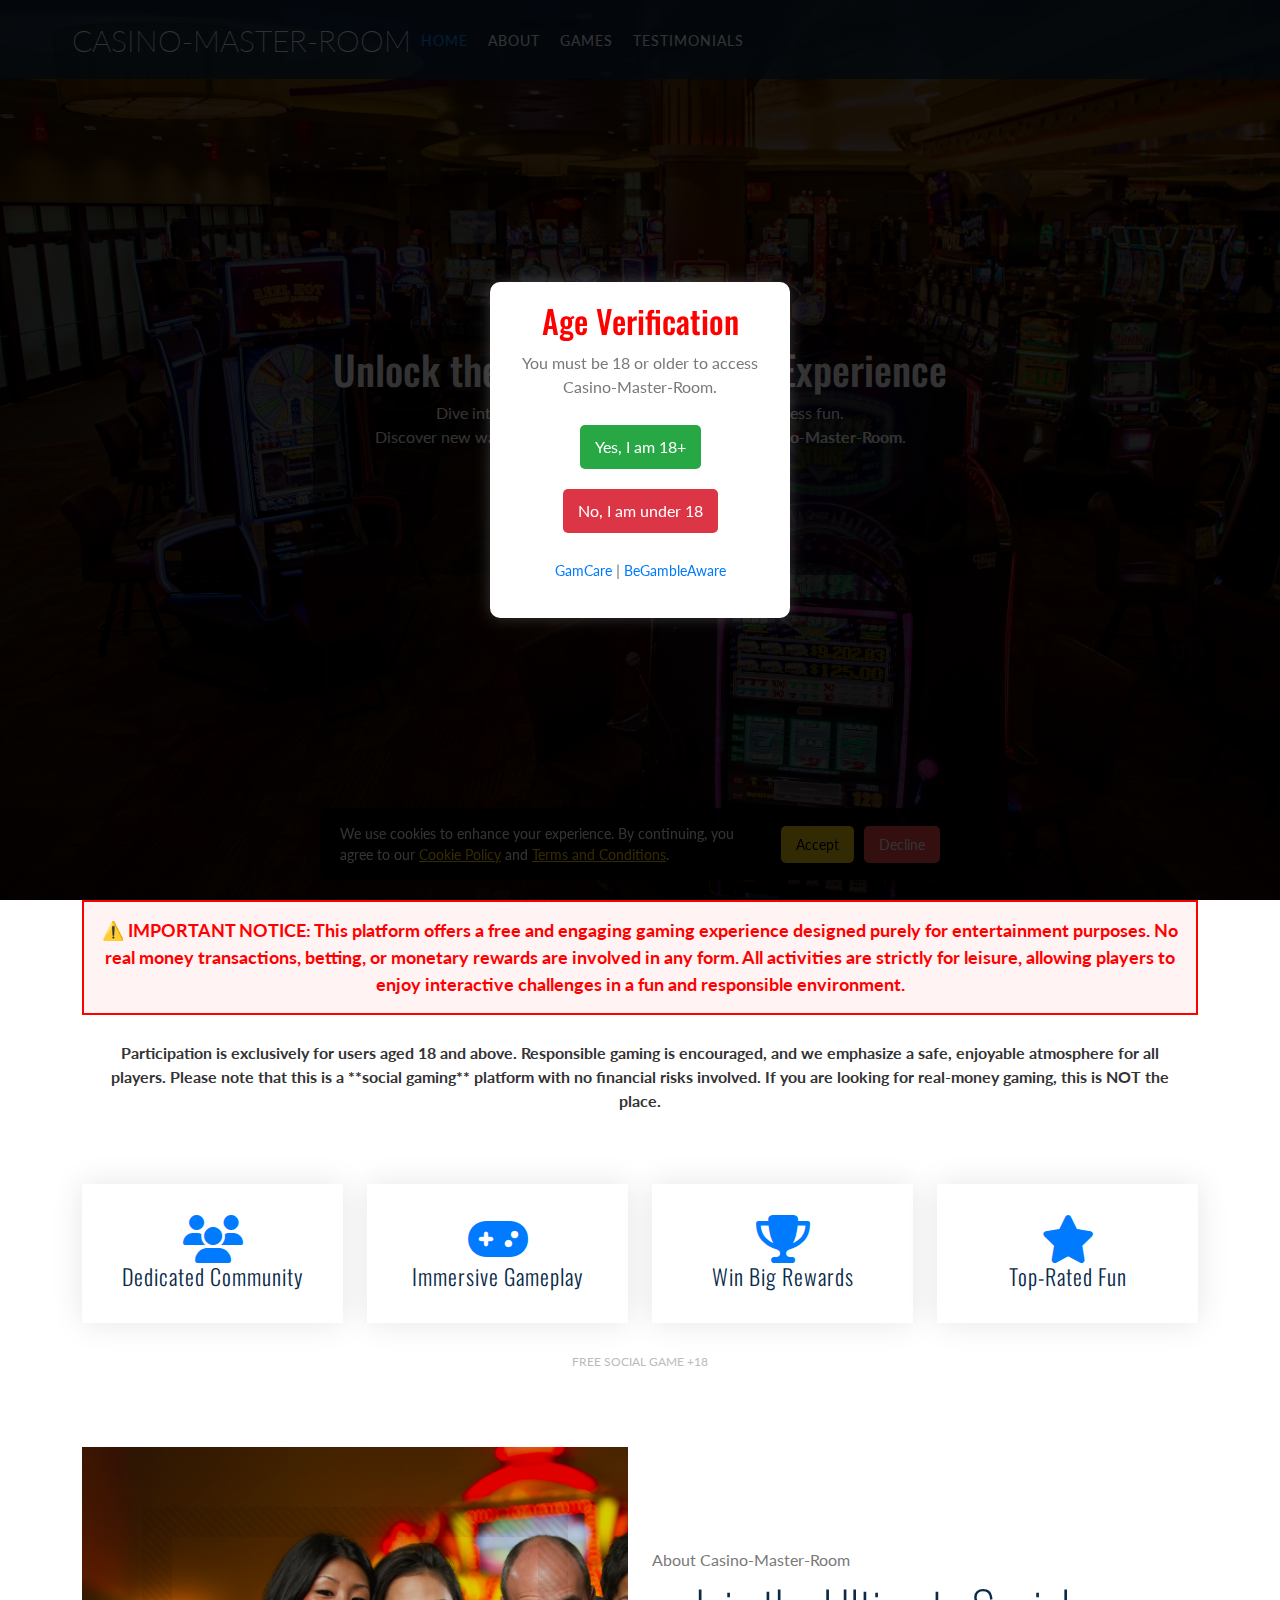
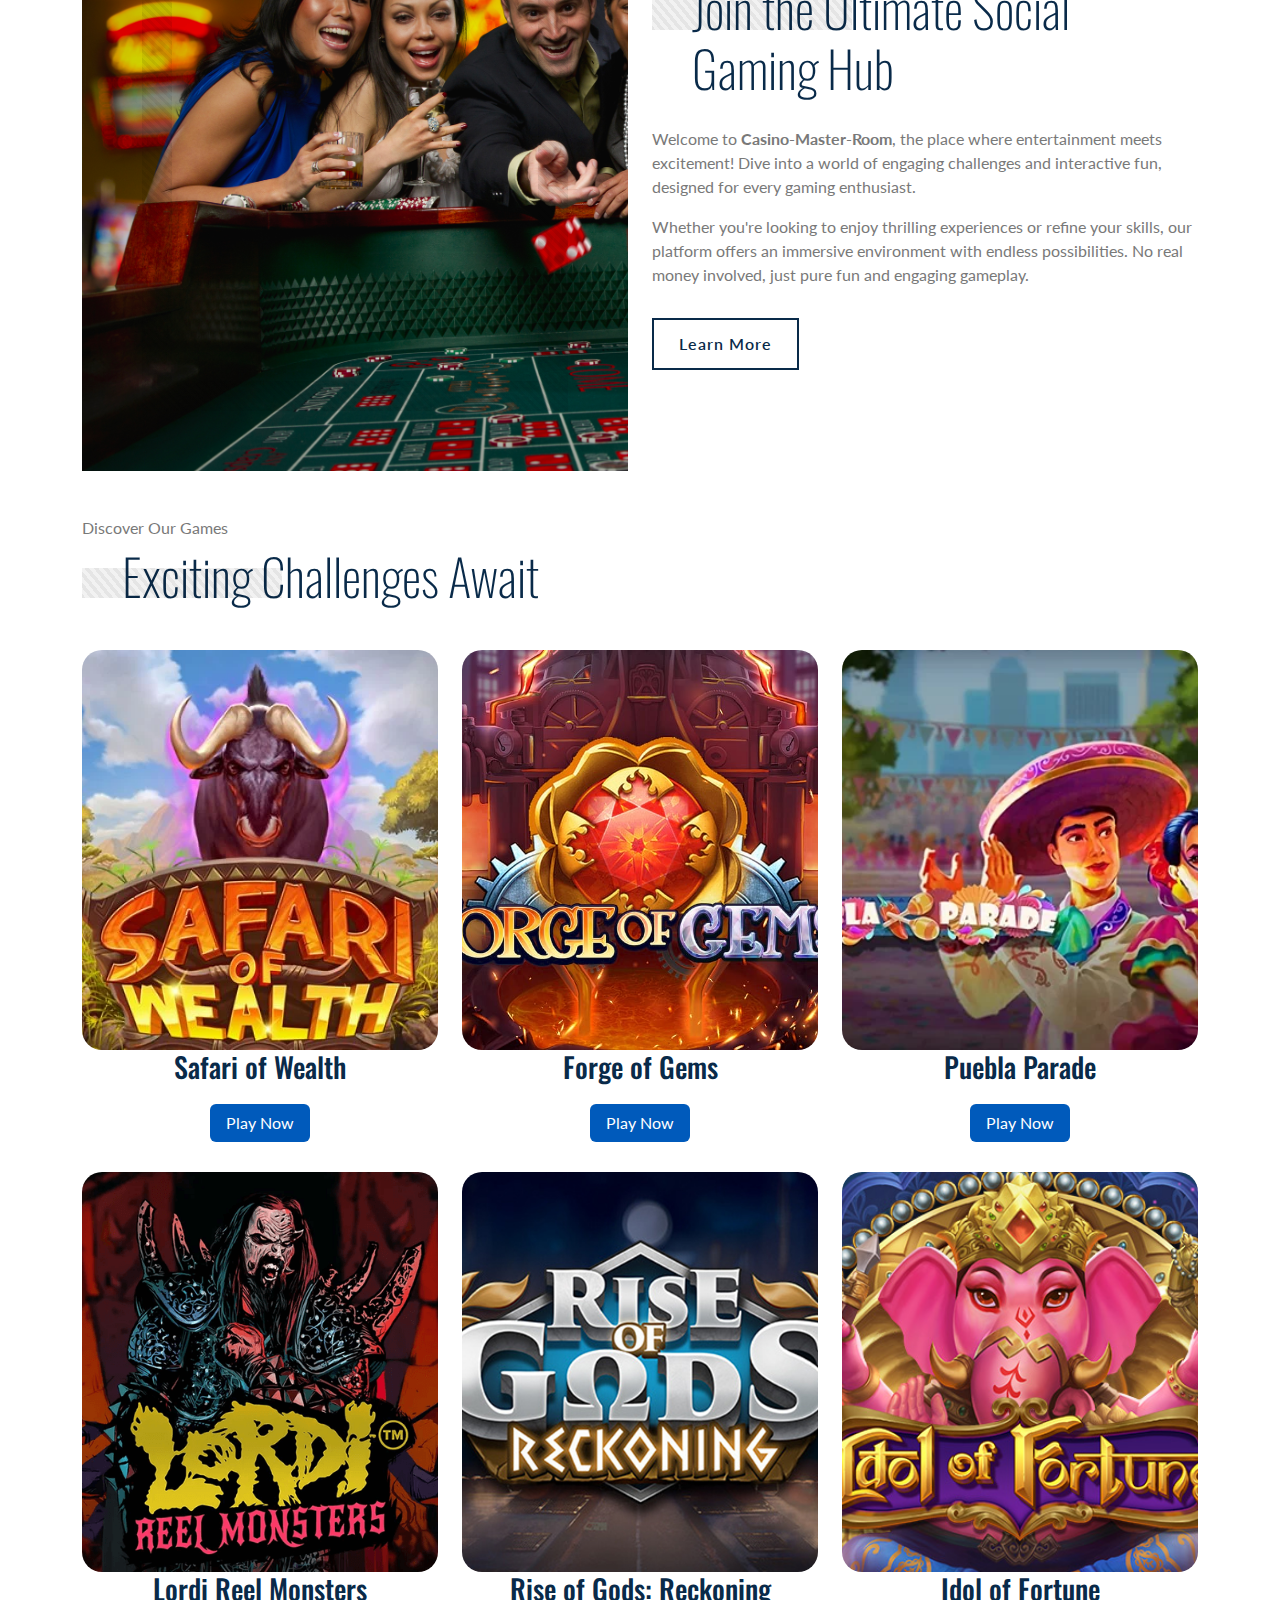
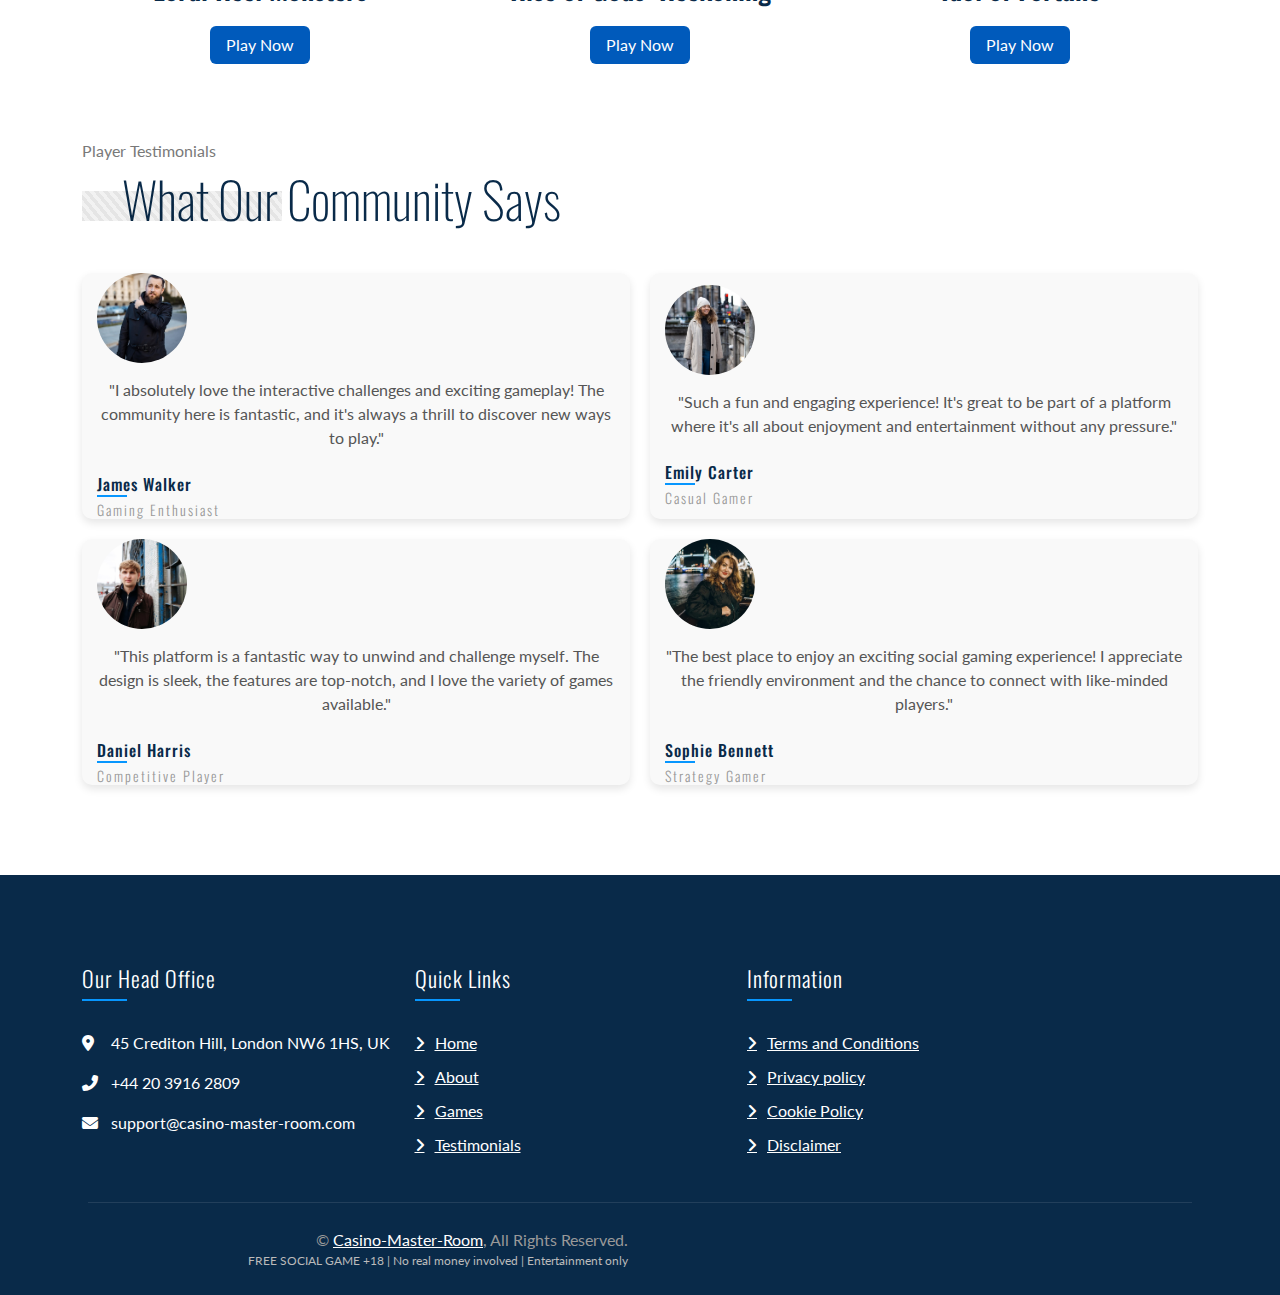
<file: index.html>
<!DOCTYPE html>
<html lang="en">

<head>
    <meta charset="utf-8">
    <meta content="width=device-width, initial-scale=1.0" name="viewport">
    <title>Casino-Master-Room - Ultimate Social Gaming Experience</title>
    <meta
        content="Social gaming platform, interactive play, free games, gaming fun, entertainment hub, play for fun, online challenges"
        name="keywords">
    <meta
        content="Enjoy a free and immersive social gaming experience at Casino-Master-Room. Play interactive games, challenge yourself, and have fun with no real money involved."
        name="description">
    <link href="img/ico.png" rel="icon">
    <link href="https://fonts.googleapis.com/css2?family=Lato&family=Oswald:wght@200;300;400&display=swap"
        rel="stylesheet">
    <link href="https://cdn.jsdelivr.net/npm/bootstrap@5.3.3/dist/css/bootstrap.min.css" rel="stylesheet">
    <link href="https://cdnjs.cloudflare.com/ajax/libs/font-awesome/6.7.2/css/all.min.css" rel="stylesheet">
    <link href="css/style.css" rel="stylesheet">
</head>

<body>

    <div id="cookie-banner" class="cookie-banner">
        <p>
            We use cookies to enhance your experience. By continuing, you agree to our
            <a href="cookie.html">Cookie Policy</a> and
            <a href="terms.html">Terms and Conditions</a>.
        </p>
        <div class="cookie-buttons">

            <button id="accept-cookies">Accept</button>
            <button id="decline-cookies">Decline</button>
        </div>
    </div>


    <div id="agePopup" class="popup-overlay">
        <div class="popup-content">
            <h2>Age Verification</h2>
            <p>You must be 18 or older to access Casino-Master-Room.</p>
            <button class="yes" onclick="confirmAge(true)">Yes, I am 18+</button>
            <button class="no" onclick="confirmAge(false)">No, I am under 18</button>
            <p style="margin-top: 15px;">
                <a href="https://www.gamcare.org.uk/" target="_blank">GamCare</a> |
                <a href="https://www.begambleaware.org/" target="_blank">BeGambleAware</a>
            </p>
        </div>
    </div>


    <div class="navbar navbar-expand-lg bg-dark navbar-dark">
        <div class="container-fluid">
            <a href="/" class="navbar-brand">Casino-Master-Room</a>
            <button type="button" class="navbar-toggler" data-toggle="collapse" data-target="#navbarCollapse">
                <span class="navbar-toggler-icon"></span>
            </button>

            <div class="collapse navbar-collapse justify-content-between" id="navbarCollapse">
                <div class="navbar-nav ml-auto">
                    <a href="/" class="nav-item nav-link active">Home</a>
                    <a href="#about" class="nav-item nav-link">About</a>
                    <a href="#games" class="nav-item nav-link">Games</a>
                    <a href="#testi" class="nav-item nav-link">Testimonials</a>
                </div>
            </div>
        </div>
    </div>

    <div class="hero">
        <div class="hero-content">
            <h1 style="color: #fff;">Unlock the Ultimate Gaming Experience</h1>
            <p>
                Dive into the world of thrilling challenges and endless fun. <br>
                Discover new ways to play and master every move at <strong>Casino-Master-Room</strong>.
            </p>
            <div class="hero-btn">
                <a class="btn" href="#games"><i class="fa fa-gamepad"></i> Start Playing</a>
            </div>
            <p style="font-size: 12px; color: #bbb;">FREE SOCIAL GAME +18</p>
        </div>
    </div>
    <div id="disclaimer" class="disclaimer">
        <div class="container">
            <p
                style="text-align: center; font-size: 18px; font-weight: bold; color: #ff0000; padding: 15px; border: 2px solid #ff0000; background: #fff3f3;">
                ⚠️ IMPORTANT NOTICE: This platform offers a free and engaging gaming experience designed purely for
                entertainment purposes.
                No real money transactions, betting, or monetary rewards are involved in any form. All activities are
                strictly for leisure,
                allowing players to enjoy interactive challenges in a fun and responsible environment.
            </p>
            <p style="text-align: center; font-size: 16px; font-weight: bold; color: #333; padding: 10px;">
                Participation is exclusively for users aged 18 and above. Responsible gaming is encouraged, and we
                emphasize a safe,
                enjoyable atmosphere for all players. Please note that this is a **social gaming** platform with no
                financial risks
                involved. If you are looking for real-money gaming, this is NOT the place.
            </p>

        </div>
    </div>

    <div class="fact">
        <div class="container">
            <div class="row align-items-center">
                <div class="col-lg-3 col-md-6">
                    <div class="fact-item">
                        <i class="fas fa-users" style="font-size: 48px; color: #007bff;"></i>
                        <h2>Dedicated Community</h2>
                    </div>
                </div>
                <div class="col-lg-3 col-md-6">
                    <div class="fact-item">
                        <i class="fas fa-gamepad" style="font-size: 48px; color: #007bff;"></i>
                        <h2>Immersive Gameplay</h2>
                    </div>
                </div>
                <div class="col-lg-3 col-md-6">
                    <div class="fact-item">
                        <i class="fas fa-trophy" style="font-size: 48px; color: #007bff;"></i>
                        <h2>Win Big Rewards</h2>
                    </div>
                </div>
                <div class="col-lg-3 col-md-6">
                    <div class="fact-item">
                        <i class="fas fa-star" style="font-size: 48px; color: #007bff;"></i>
                        <h2>Top-Rated Fun</h2>
                    </div>
                </div>
            </div>
            <p style="text-align: center; font-size: 12px; color: #bbb;">FREE SOCIAL GAME +18</p>
        </div>
    </div>

    <div id="about" class="about">
        <div class="container">
            <div class="row align-items-center">
                <div class="col-md-6">
                    <div class="about-img">
                        <img src="img/about.png" alt="Exciting Gameplay">
                    </div>
                </div>
                <div class="col-md-6">
                    <div class="section-header">
                        <p>About Casino-Master-Room</p>
                        <h2>Join the Ultimate Social Gaming Hub</h2>
                    </div>
                    <div class="about-text">
                        <p>
                            Welcome to <strong>Casino-Master-Room</strong>, the place where entertainment meets
                            excitement!
                            Dive into a world of engaging challenges and interactive fun, designed for every gaming
                            enthusiast.
                        </p>
                        <p>
                            Whether you're looking to enjoy thrilling experiences or refine your skills,
                            our platform offers an immersive environment with endless possibilities.
                            No real money involved, just pure fun and engaging gameplay.
                        </p>
                        <a class="btn" href="#games">Learn More</a>
                    </div>
                </div>
            </div>
        </div>
    </div>

    <div id="games" class="games">
        <div class="container">
            <div class="section-header">
                <p>Discover Our Games</p>
                <h2>Exciting Challenges Await</h2>
            </div>
            <div class="games-grid">
                <div class="row">
                    <div class="col-md-4">
                        <div class="game-item">
                            <img src="img/g-1.webp" alt="Game 1">
                            <h3>Safari of Wealth</h3>
                            <a class="btn" href="game-1.html">Play Now</a>
                        </div>
                    </div>
                    <div class="col-md-4">
                        <div class="game-item">
                            <img src="img/g-2.jpg" alt="Game 2">
                            <h3> Forge of Gems</h3>
                            <a class="btn" href="game-2.html">Play Now</a>
                        </div>
                    </div>
                    <div class="col-md-4">
                        <div class="game-item">
                            <img src="img/g-3.webp" alt="Game 3">
                            <h3> Puebla Parade</h3>
                            <a class="btn" href="game-3.html">Play Now</a>
                        </div>
                    </div>
                </div>
                <div class="row">
                    <div class="col-md-4">
                        <div class="game-item">
                            <img src="img/g-4.png" alt="Game 4">
                            <h3> Lordi Reel Monsters</h3>
                            <a class="btn" href="game-4.html">Play Now</a>
                        </div>
                    </div>
                    <div class="col-md-4">
                        <div class="game-item">
                            <img src="img/g-5.jpg" alt="Game 5">
                            <h3> Rise of Gods: Reckoning</h3>
                            <a class="btn" href="game-5.html">Play Now</a>
                        </div>
                    </div>
                    <div class="col-md-4">
                        <div class="game-item">
                            <img src="img/g-6.jpg" alt="Game 6">
                            <h3> Idol of Fortune</h3>
                            <a class="btn" href="game-6.html">Play Now</a>
                        </div>
                    </div>
                </div>
            </div>
        </div>
    </div>


    <div id="testi" class="testimonial">
        <div class="container">
            <div class="section-header">
                <p>Player Testimonials</p>
                <h2>What Our Community Says</h2>
            </div>
            <div class="testimonial-grid">
                <div class="testimonial-item">
                    <img src="img/rev-1.png" alt="User Review">
                    <p>
                        "I absolutely love the interactive challenges and exciting gameplay! The community here is
                        fantastic,
                        and it's always a thrill to discover new ways to play."
                    </p>
                    <h2>James Walker</h2>
                    <h3>Gaming Enthusiast</h3>
                </div>
                <div class="testimonial-item">
                    <img src="img/rev-2.png" alt="User Review">
                    <p>
                        "Such a fun and engaging experience! It's great to be part of a platform where it's all about
                        enjoyment
                        and entertainment without any pressure."
                    </p>
                    <h2>Emily Carter</h2>
                    <h3>Casual Gamer</h3>
                </div>
                <div class="testimonial-item">
                    <img src="img/rev-3.png" alt="User Review">
                    <p>
                        "This platform is a fantastic way to unwind and challenge myself. The design is sleek, the
                        features are top-notch,
                        and I love the variety of games available."
                    </p>
                    <h2>Daniel Harris</h2>
                    <h3>Competitive Player</h3>
                </div>
                <div class="testimonial-item">
                    <img src="img/rev-4.png" alt="User Review">
                    <p>
                        "The best place to enjoy an exciting social gaming experience! I appreciate the friendly
                        environment and
                        the chance to connect with like-minded players."
                    </p>
                    <h2>Sophie Bennett</h2>
                    <h3>Strategy Gamer</h3>
                </div>
            </div>
        </div>
    </div>


    <div class="footer">
        <div class="container">
            <div class="row">
                <div class="col-lg-7">
                    <div class="row">
                        <div class="col-md-6">
                            <div class="footer-contact">
                                <h2>Our Head Office</h2>
                                <p><i class="fa fa-map-marker-alt"></i> 45 Crediton Hill, London NW6 1HS, UK</p>
                                <p><i class="fa fa-phone-alt"></i> +44 20 3916 2809</p>
                                <p><i class="fa fa-envelope"></i> support@casino-master-room.com</p>
                            </div>

                        </div>
                        <div class="col-md-6">
                            <div class="footer-link">
                                <h2>Quick Links</h2>
                                <a href="/">Home</a>
                                <a href="#about">About</a>
                                <a href="#games">Games</a>
                                <a href="#testi">Testimonials</a>
                            </div>
                        </div>
                    </div>
                </div>
                <div class="col-lg-5">
                    <div class="footer-link">
                        <h2>Information</h2>
                        <a href="terms.html">Terms and Conditions</a>
                        <a href="privacy.html">Privacy policy</a>
                        <a href="cookie.html">Cookie Policy</a>
                        <a href="disclaimer.html">Disclaimer</a>
                    </div>
                </div>
            </div>
        </div>
        <div class="container copyright">
            <div class="row">
                <div class="col-md-6">
                    <p>&copy; <a href="/">Casino-Master-Room</a>, All Rights Reserved.</p>
                    <p style="font-size: 12px; color: #bbb;">FREE SOCIAL GAME +18 | No real money involved |
                        Entertainment only</p>
                </div>


            </div>
        </div>
    </div>

    <script>
        document.addEventListener("DOMContentLoaded", function () {
            if (!sessionStorage.getItem("ageVerified")) {
                document.getElementById("agePopup").style.display = "flex";
            }
        });

        function confirmAge(isAdult) {
            if (isAdult) {
                sessionStorage.setItem("ageVerified", "true");
                document.getElementById("agePopup").style.display = "none";
            } else {
                window.location.href = "https://www.google.com";
            }
        }
        document.addEventListener("DOMContentLoaded", function () {
            if (!localStorage.getItem("cookiesAccepted") && !localStorage.getItem("cookiesDeclined")) {
                document.getElementById("cookie-banner").style.display = "flex";
            }

            document.getElementById("accept-cookies").addEventListener("click", function () {
                localStorage.setItem("cookiesAccepted", "true");
                document.getElementById("cookie-banner").style.display = "none";
            });

            document.getElementById("decline-cookies").addEventListener("click", function () {
                localStorage.setItem("cookiesDeclined", "true");
                document.getElementById("cookie-banner").style.display = "none";
            });
        });
    </script>
    <script src="js/main.js"></script>
</body>

</html>
</file>
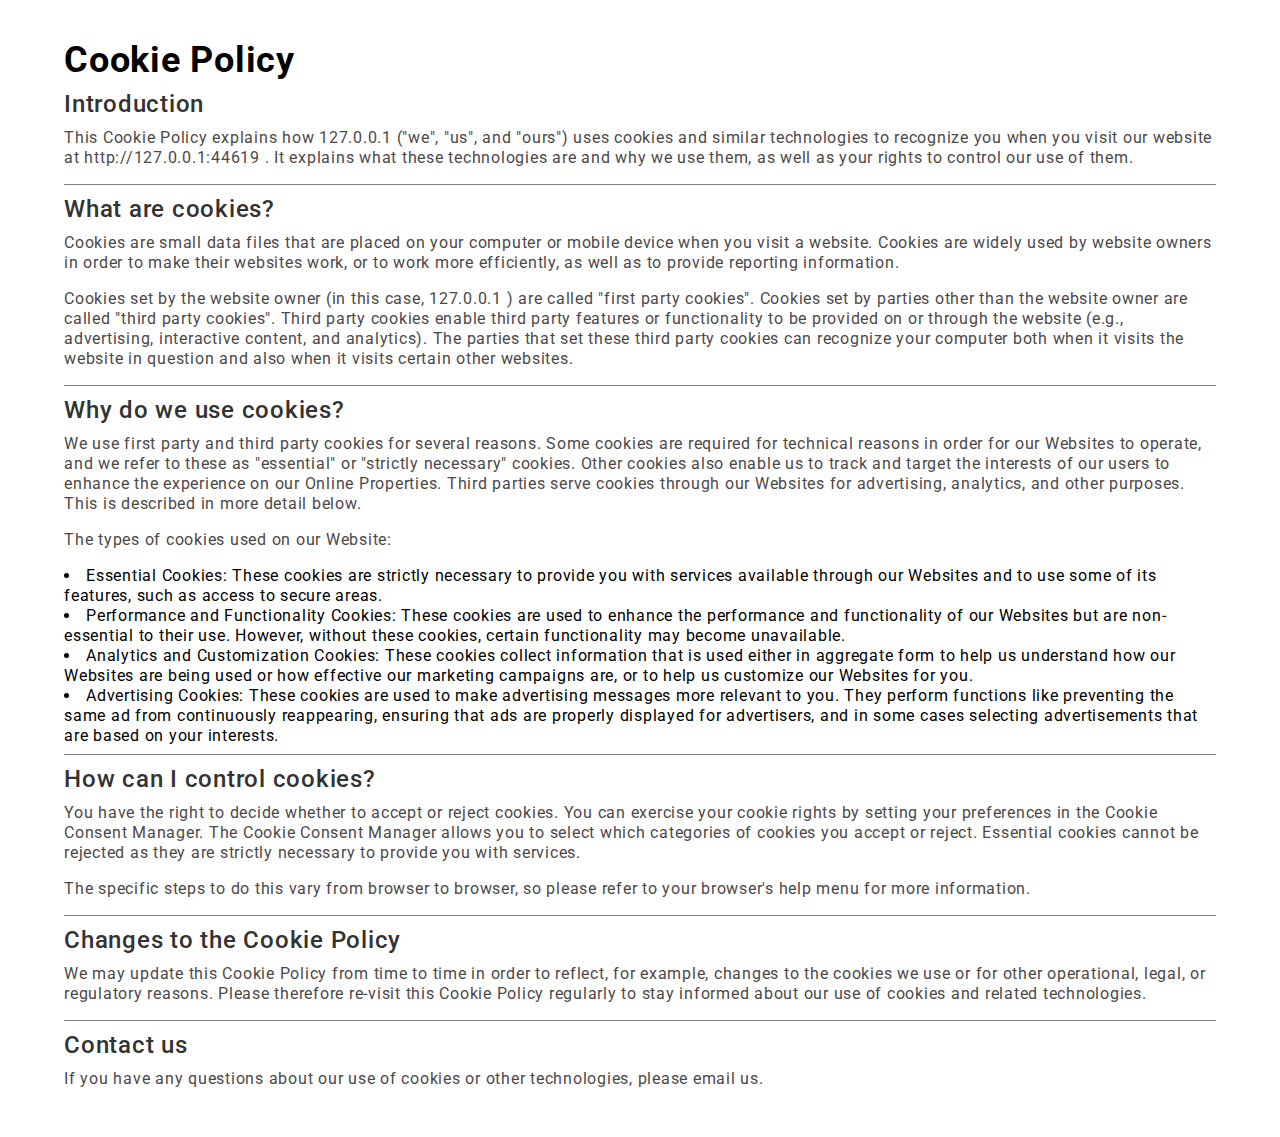
<file: cookie.html>
<!doctype html>
<html lang="en">
<head>
    <title>Cookie Policy</title>
    <meta charset="UTF-8">
    <meta name="viewport"
          content="width=device-width, user-scalable=no, initial-scale=1.0, maximum-scale=1.0, minimum-scale=1.0">
    <meta http-equiv="X-UA-Compatible" content="ie=edge">
    <link rel="preconnect" href="https://fonts.googleapis.com">
    <link rel="preconnect" href="https://fonts.gstatic.com" crossorigin>
    <link href="https://fonts.googleapis.com/css2?family=Roboto:ital,wght@0,100;0,300;0,400;0,500;0,700;0,900;1,100;1,300;1,400;1,500;1,700;1,900&display=swap" rel="stylesheet">
    <style>
      html, body, div, span, applet, object, iframe,
      h1, h2, h3, h4, h5, h6, p, blockquote, pre,
      a, abbr, acronym, address, big, cite, code,
      del, dfn, em, img, ins, kbd, q, s, samp,
      small, strike, strong, sub, sup, tt, var,
      b, u, i, center,
      dl, dt, dd, ol, ul, li,
      fieldset, form, label, legend,
      table, caption, tbody, tfoot, thead, tr, th, td,
      article, aside, canvas, details, embed,
      figure, figcaption, footer, header, hgroup,
      menu, nav, output, ruby, section, summary,
      time, mark, audio, video {
          margin: 0;
          padding: 0;
          border: 0;
          font-size: 100%;
          font: inherit;
          vertical-align: baseline;
      }

      /* HTML5 display-role reset for older browsers */
      article, aside, details, figcaption, figure,
      footer, header, hgroup, menu, nav, section {
          display: block;
      }

      * {
          min-width: 0;
      }

      body {
          line-height: 1;
          font-family: "Roboto", serif;
          letter-spacing: 0.75px;
          line-height: 1.25;
      }

      ol, ul {
          list-style: none;
      }

      blockquote, q {
          quotes: none;
      }

      h2:not(:first-of-type) {
        padding-top: 0.5rem;
        border-top: 1px solid gray;
      }

      h2 {
        color: #333
      }

      p {
        margin-bottom: 0.5rem;
        color: #4d4848;
      }

      blockquote:before, blockquote:after,
      q:before, q:after {
          content: '';
          content: none;
      }

      table {
          border-collapse: collapse;
          border-spacing: 0;
      }

      .flex {
          display: flex;
      }

      .flex-col {
          flex-direction: column;
      }

      .items-center {
          align-items: center;
      }

      .justify-center {
          justify-content: center;
      }

      .w-full {
          width: 100%;
      }

      .min-h-screen {
          min-height: 100vh;
      }

      .max-w-\[90\%\] {
          max-width: 90%;
      }

      .mx-auto {
          margin-left: auto;
          margin-right: auto;
      }

      .container {
          width: 100%;
      }

      .gap-2 {
          gap: 0.5rem;
      }

      .py-10 {
          padding-top: 2.5rem;
          padding-bottom: 2.5rem;
      }

      .font-bold {
          font-weight: bold;
      }

      .text-4xl {
          font-size: 2.25rem;
          line-height: 2.5rem;
      }

      .font-medium {
          font-weight: 500;
      }

      .text-2xl {
          font-size: 1.5rem;
          line-height: 2rem;
      }

      .list-disc {
          list-style-type: disc;
      }

      .list-inside {
          list-style-position: inside;
      }
    </style>
</head>
<body class="flex items-center justify-center w-full min-h-screen max-w-[1000px] mx-auto">
<main class="flex flex-col w-full max-w-[90%] container justify-center gap-2 py-10">
    <h1 class="font-bold text-4xl">Cookie Policy</h1>
    <h2 class="font-medium text-2xl">Introduction</h2>
    <p>
        This Cookie Policy explains how <b>
        <script>const hostname = window.location.hostname;
        const name = hostname[0].toUpperCase() + hostname.slice(1, hostname.length);
        document.write(name)</script>
    </b> ("we", "us", and "ours") uses cookies and similar
        technologies
        to
        recognize you when you visit our website at
        <script>document.write(window.location.origin)</script>
        . It explains what these technologies are and why
        we
        use
        them, as well as your rights to control our use of them.
    </p>


    <h2 class="font-medium text-2xl">What are cookies?</h2>
    <p>Cookies are small data files that are placed on your computer or mobile device when you visit a website. Cookies
        are
        widely used by website owners in order to make their websites work, or to work more efficiently, as well as to
        provide
        reporting information.</p>

    <p>Cookies set by the website owner (in this case, <b>
        <script>document.write(name)</script>
    </b>) are called "first party cookies". Cookies
        set
        by
        parties other than the website owner are called "third party cookies". Third party cookies enable third party
        features
        or functionality to be provided on or through the website (e.g., advertising, interactive content, and
        analytics).
        The
        parties that set these third party cookies can recognize your computer both when it visits the website in
        question
        and
        also when it visits certain other websites.
    </p>

    <h2 class="font-medium text-2xl">Why do we use cookies?</h2>
    <p>We use first party and third party cookies for several reasons. Some cookies are required for technical reasons
        in
        order
        for our Websites to operate, and we refer to these as "essential" or "strictly necessary" cookies. Other cookies
        also
        enable us to track and target the interests of our users to enhance the experience on our Online Properties.
        Third
        parties serve cookies through our Websites for advertising, analytics, and other purposes. This is described in
        more
        detail below.</p>


    <p>The types of cookies used on our Website:</p>
    <ul class="list-disc list-inside">
        <li>Essential Cookies: These cookies are strictly necessary to provide you with services available through our
            Websites
            and
            to use some of its features, such as access to secure areas.
        </li>
        <li>Performance and Functionality Cookies: These cookies are used to enhance the performance and functionality
            of our
            Websites but are non-essential to their use. However, without these cookies, certain functionality may
            become
            unavailable.
        </li>
        <li>
            Analytics and Customization Cookies: These cookies collect information that is used either in aggregate form
            to help
            us
            understand how our Websites are being used or how effective our marketing campaigns are, or to help us
            customize our
            Websites for you.
        </li>
        <li>
            Advertising Cookies: These cookies are used to make advertising messages more relevant to you. They perform
            functions
            like preventing the same ad from continuously reappearing, ensuring that ads are properly displayed for
            advertisers,
            and
            in some cases selecting advertisements that are based on your interests.
        </li>
    </ul>


    <h2 class="font-medium text-2xl">How can I control cookies?</h2>
    <p>You have the right to decide whether to accept or reject cookies. You can exercise your cookie rights by setting
        your
        preferences in the Cookie Consent Manager. The Cookie Consent Manager allows you to select which categories of
        cookies
        you accept or reject. Essential cookies cannot be rejected as they are strictly necessary to provide you with
        services.</p>
    <p>The specific steps to do this vary from browser to browser, so please refer to your browser's help menu for more
        information.</p>

    <h2 class="font-medium text-2xl">
        Changes to the Cookie Policy
    </h2>
    <p>We may update this Cookie Policy from time to time in order to reflect, for example, changes to the cookies we
        use
        or
        for other operational, legal, or regulatory reasons. Please therefore re-visit this Cookie Policy regularly to
        stay
        informed about our use of cookies and related technologies.</p>

    <h2 class="font-medium text-2xl">Contact us</h2>
    <p>If you have any questions about our use of cookies or other technologies, please email us.</p>
</main>
</body>
</html>
</file>
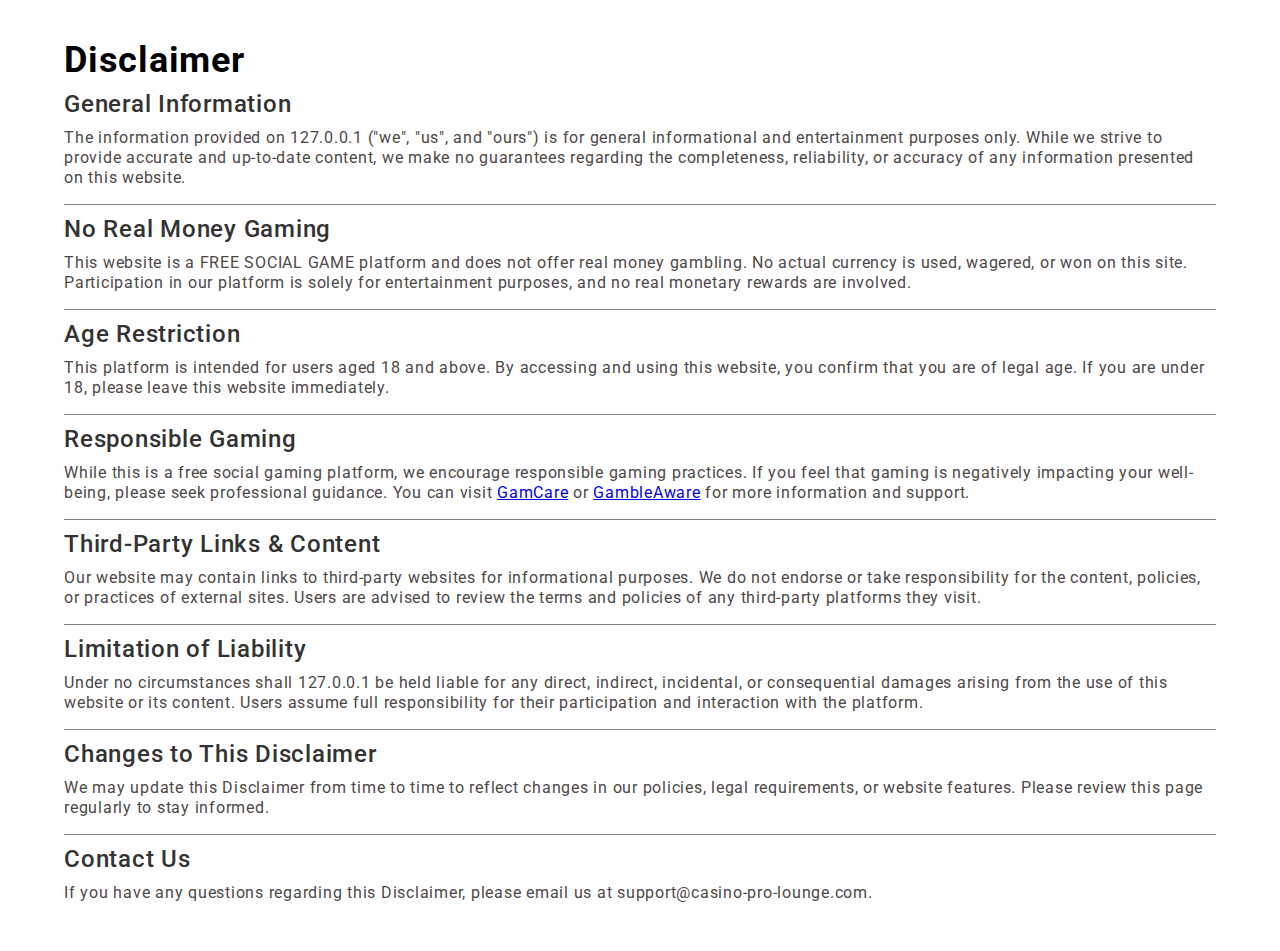
<file: disclaimer.html>
<!doctype html>
<html lang="en">
<head>
    <title>Disclaimer</title>
    <meta charset="UTF-8">
    <meta name="viewport"
          content="width=device-width, user-scalable=no, initial-scale=1.0, maximum-scale=1.0, minimum-scale=1.0">
    <meta http-equiv="X-UA-Compatible" content="ie=edge">
    <link rel="preconnect" href="https://fonts.googleapis.com">
    <link rel="preconnect" href="https://fonts.gstatic.com" crossorigin>
    <link href="https://fonts.googleapis.com/css2?family=Roboto:ital,wght@0,100;0,300;0,400;0,500;0,700;0,900;1,100;1,300;1,400;1,500;1,700;1,900&display=swap" rel="stylesheet">
    <style>
      html, body, div, span, applet, object, iframe,
      h1, h2, h3, h4, h5, h6, p, blockquote, pre,
      a, abbr, acronym, address, big, cite, code,
      del, dfn, em, img, ins, kbd, q, s, samp,
      small, strike, strong, sub, sup, tt, var,
      b, u, i, center,
      dl, dt, dd, ol, ul, li,
      fieldset, form, label, legend,
      table, caption, tbody, tfoot, thead, tr, th, td,
      article, aside, canvas, details, embed,
      figure, figcaption, footer, header, hgroup,
      menu, nav, output, ruby, section, summary,
      time, mark, audio, video {
          margin: 0;
          padding: 0;
          border: 0;
          font-size: 100%;
          font: inherit;
          vertical-align: baseline;
      }

      /* HTML5 display-role reset for older browsers */
      article, aside, details, figcaption, figure,
      footer, header, hgroup, menu, nav, section {
          display: block;
      }

      * {
          min-width: 0;
      }

      body {
          line-height: 1;
          font-family: "Roboto", serif;
          letter-spacing: 0.75px;
          line-height: 1.25;
      }

      ol, ul {
          list-style: none;
      }

      blockquote, q {
          quotes: none;
      }

      h2:not(:first-of-type) {
        padding-top: 0.5rem;
        border-top: 1px solid gray;
      }

      h2 {
        color: #333
      }

      p {
        margin-bottom: 0.5rem;
        color: #4d4848;
      }

      blockquote:before, blockquote:after,
      q:before, q:after {
          content: '';
          content: none;
      }

      table {
          border-collapse: collapse;
          border-spacing: 0;
      }

      .flex {
          display: flex;
      }

      .flex-col {
          flex-direction: column;
      }

      .items-center {
          align-items: center;
      }

      .justify-center {
          justify-content: center;
      }

      .w-full {
          width: 100%;
      }

      .min-h-screen {
          min-height: 100vh;
      }

      .max-w-\[90\%\] {
          max-width: 90%;
      }

      .mx-auto {
          margin-left: auto;
          margin-right: auto;
      }

      .container {
          width: 100%;
      }

      .gap-2 {
          gap: 0.5rem;
      }

      .py-10 {
          padding-top: 2.5rem;
          padding-bottom: 2.5rem;
      }

      .font-bold {
          font-weight: bold;
      }

      .text-4xl {
          font-size: 2.25rem;
          line-height: 2.5rem;
      }

      .font-medium {
          font-weight: 500;
      }

      .text-2xl {
          font-size: 1.5rem;
          line-height: 2rem;
      }

      .list-disc {
          list-style-type: disc;
      }

      .list-inside {
          list-style-position: inside;
      }
    </style>
</head>
<body class="flex items-center justify-center w-full min-h-screen max-w-[1000px] mx-auto">
    <main class="flex flex-col w-full max-w-[90%] container justify-center gap-2 py-10">
        <h1 class="font-bold text-4xl">Disclaimer</h1>
    
        <h2 class="font-medium text-2xl">General Information</h2>
        <p>
            The information provided on <b>
            <script>const hostname = window.location.hostname;
            const name = hostname[0].toUpperCase() + hostname.slice(1, hostname.length);
            document.write(name)</script>
        </b> ("we", "us", and "ours") is for general informational and entertainment purposes only. While we strive to provide accurate and up-to-date content, we make no guarantees regarding the completeness, reliability, or accuracy of any information presented on this website.
        </p>
    
        <h2 class="font-medium text-2xl">No Real Money Gaming</h2>
        <p>
            This website is a <b>FREE SOCIAL GAME</b> platform and does not offer real money gambling. No actual currency is used, wagered, or won on this site. Participation in our platform is solely for entertainment purposes, and no real monetary rewards are involved.
        </p>
    
        <h2 class="font-medium text-2xl">Age Restriction</h2>
        <p>
            This platform is intended for users aged <b>18 and above</b>. By accessing and using this website, you confirm that you are of legal age. If you are under 18, please leave this website immediately.
        </p>
    
        <h2 class="font-medium text-2xl">Responsible Gaming</h2>
        <p>
            While this is a free social gaming platform, we encourage responsible gaming practices. If you feel that gaming is negatively impacting your well-being, please seek professional guidance. You can visit <a href="https://www.gamcare.org.uk/" target="_blank">GamCare</a> or <a href="https://www.begambleaware.org/" target="_blank">GambleAware</a> for more information and support.
        </p>
    
        <h2 class="font-medium text-2xl">Third-Party Links & Content</h2>
        <p>
            Our website may contain links to third-party websites for informational purposes. We do not endorse or take responsibility for the content, policies, or practices of external sites. Users are advised to review the terms and policies of any third-party platforms they visit.
        </p>
    
        <h2 class="font-medium text-2xl">Limitation of Liability</h2>
        <p>
            Under no circumstances shall <script>document.write(name)</script> be held liable for any direct, indirect, incidental, or consequential damages arising from the use of this website or its content. Users assume full responsibility for their participation and interaction with the platform.
        </p>
    
        <h2 class="font-medium text-2xl">Changes to This Disclaimer</h2>
        <p>
            We may update this Disclaimer from time to time to reflect changes in our policies, legal requirements, or website features. Please review this page regularly to stay informed.
        </p>
    
        <h2 class="font-medium text-2xl">Contact Us</h2>
        <p>
            If you have any questions regarding this Disclaimer, please email us at <b>support@casino-pro-lounge.com</b>.
        </p>
    </main>
    </body>
    
</html>
</file>
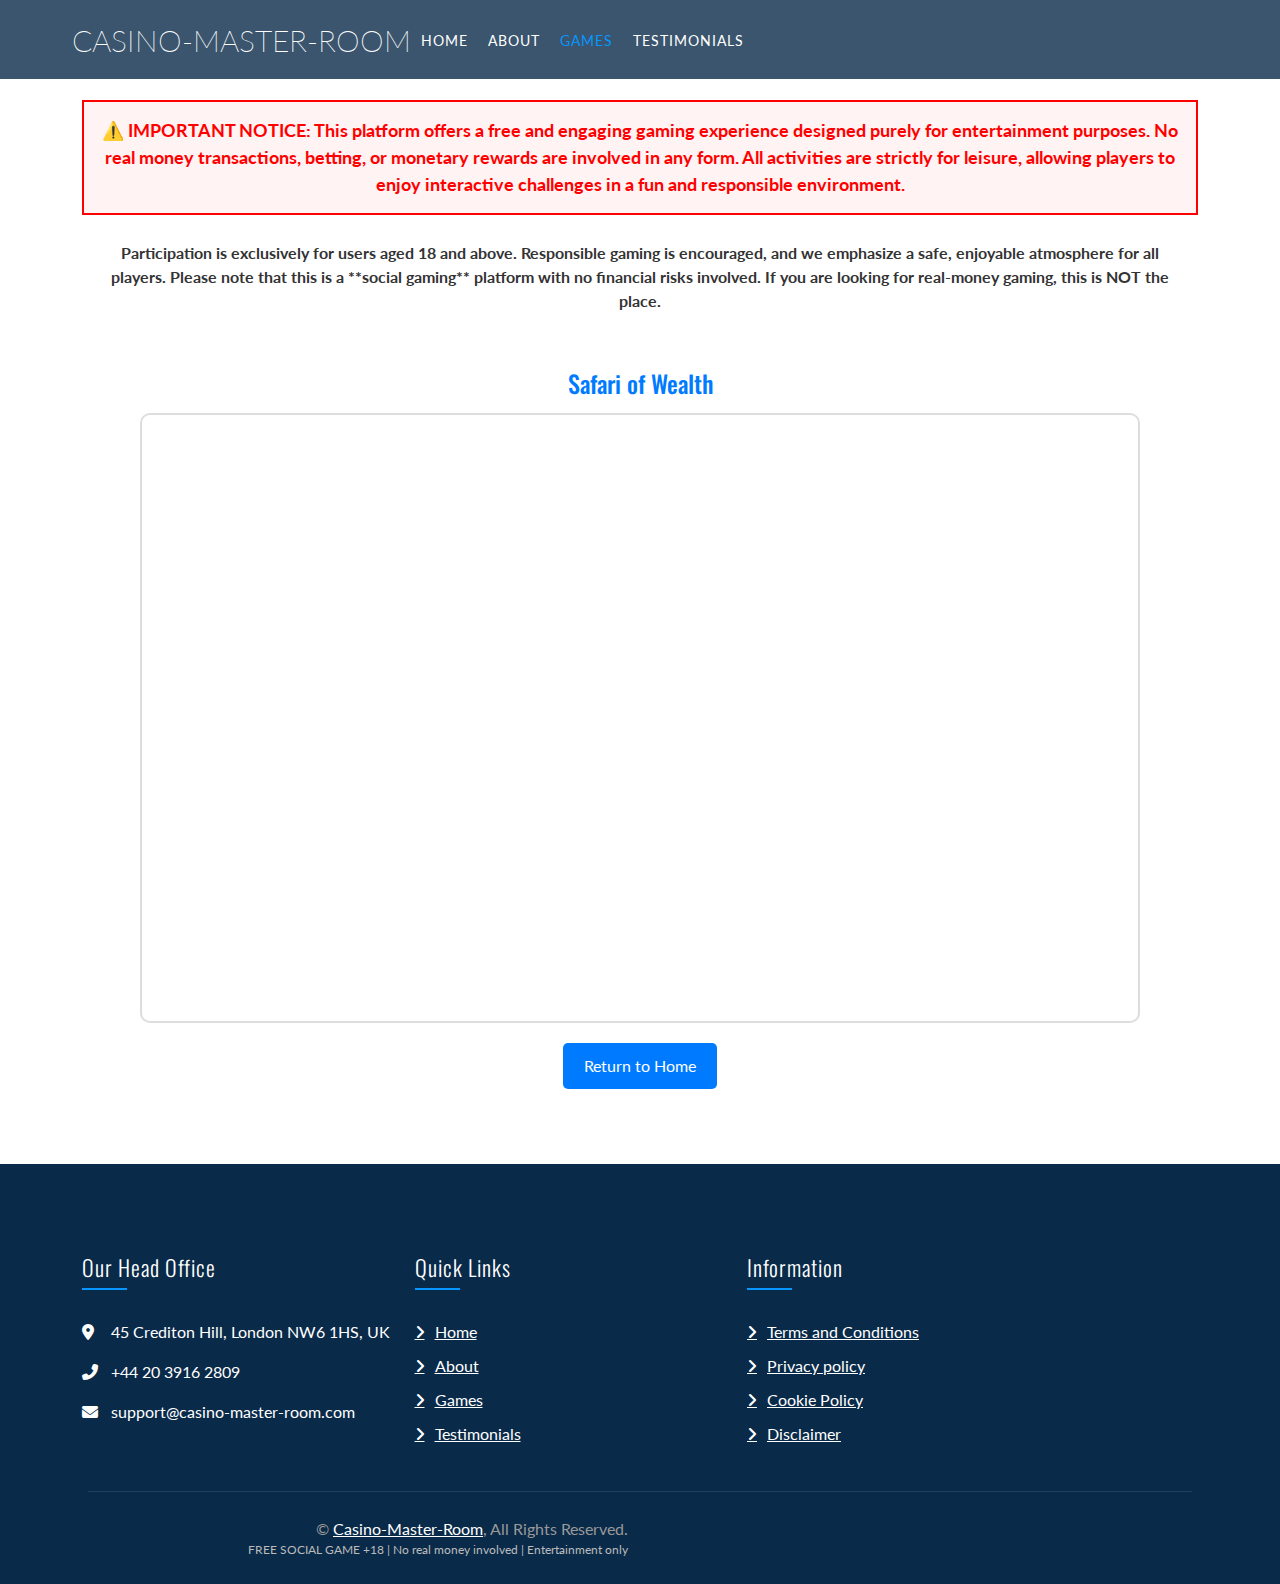
<file: game-1.html>
<!DOCTYPE html>
<html lang="en">

<head>
    <meta charset="utf-8">
    <meta content="width=device-width, initial-scale=1.0" name="viewport">
    <title>Casino-Master-Room - Ultimate Social Gaming Experience</title>
    <meta
        content="Social gaming platform, interactive play, free games, gaming fun, entertainment hub, play for fun, online challenges"
        name="keywords">
    <meta
        content="Enjoy a free and immersive social gaming experience at Casino-Master-Room. Play interactive games, challenge yourself, and have fun with no real money involved."
        name="description">
    <link href="img/ico.png" rel="icon">
    <link href="https://fonts.googleapis.com/css2?family=Lato&family=Oswald:wght@200;300;400&display=swap"
        rel="stylesheet">
    <link href="https://cdn.jsdelivr.net/npm/bootstrap@5.3.3/dist/css/bootstrap.min.css" rel="stylesheet">
    <link href="https://cdnjs.cloudflare.com/ajax/libs/font-awesome/6.7.2/css/all.min.css" rel="stylesheet">
    <link href="css/style.css" rel="stylesheet">
</head>

<body>

 

    <div class="navbar navbar-expand-lg bg-dark navbar-dark">
        <div class="container-fluid">
            <a href="/" class="navbar-brand">Casino-Master-Room</a>
            <button type="button" class="navbar-toggler" data-toggle="collapse" data-target="#navbarCollapse">
                <span class="navbar-toggler-icon"></span>
            </button>

            <div class="collapse navbar-collapse justify-content-between" id="navbarCollapse">
                <div class="navbar-nav ml-auto">
                    <a href="/" class="nav-item nav-link">Home</a>
                    <a href="/" class="nav-item nav-link">About</a>
                    <a href="/" class="nav-item nav-link active">Games</a>
                    <a href="/" class="nav-item nav-link">Testimonials</a>
                </div>
            </div>
        </div>
    </div>


    <div style="padding-top: 100px;;" id="disclaimer" class="disclaimer">
        <div class="container">
            <p
                style="text-align: center; font-size: 18px; font-weight: bold; color: #ff0000; padding: 15px; border: 2px solid #ff0000; background: #fff3f3;">
                ⚠️ IMPORTANT NOTICE: This platform offers a free and engaging gaming experience designed purely for
                entertainment purposes.
                No real money transactions, betting, or monetary rewards are involved in any form. All activities are
                strictly for leisure,
                allowing players to enjoy interactive challenges in a fun and responsible environment.
            </p>
            <p style="text-align: center; font-size: 16px; font-weight: bold; color: #333; padding: 10px;">
                Participation is exclusively for users aged 18 and above. Responsible gaming is encouraged, and we
                emphasize a safe,
                enjoyable atmosphere for all players. Please note that this is a **social gaming** platform with no
                financial risks
                involved. If you are looking for real-money gaming, this is NOT the place.
            </p>

        </div>
    </div>

    <div id="game-section" class="game-container">
        <div class="container">
            <h3>Safari of Wealth</h3>
            <div class="game-frame">
                <iframe 
                    src="https://asccw.playngonetwork.com/Casino/IframedView?pid=2&gid=safariofwealth&lang=en_US&practice=1&channel=desktop&div=flashobject&width=100%25&height=100%25&user=&password=&ctx=&demo=2&brand=&lobby=&rccurrentsessiontime=0&rcintervaltime=0&rcaccounthistoryurl=&rccontinueurl=&rcexiturl=&rchistoryurlmode=&autoplaylimits=0&autoplayreset=0&callback=flashCallback&rcmga=&resourcelevel=0&hasjackpots=False&country=&pauseplay=&playlimit=&selftest=&sessiontime=&coreweburl=https://asccw.playngonetwork.com/&showpoweredby=True" 
                    width="100%" height="600px" frameborder="0" allowfullscreen>
                </iframe>
            </div>
            <div class="back-btn">
                <a href="/" class="btn">Return to Home</a>
            </div>
        </div>
    </div>


    <div class="footer">
        <div class="container">
            <div class="row">
                <div class="col-lg-7">
                    <div class="row">
                        <div class="col-md-6">
                            <div class="footer-contact">
                                <h2>Our Head Office</h2>
                                <p><i class="fa fa-map-marker-alt"></i> 45 Crediton Hill, London NW6 1HS, UK</p>
                                <p><i class="fa fa-phone-alt"></i> +44 20 3916 2809</p>
                                <p><i class="fa fa-envelope"></i> support@casino-master-room.com</p>
                            </div>

                        </div>
                        <div class="col-md-6">
                            <div class="footer-link">
                                <h2>Quick Links</h2>
                                <a href="/">Home</a>
                                <a href="/">About</a>
                                <a href="/">Games</a>
                                <a href="/">Testimonials</a>
                            </div>
                        </div>
                    </div>
                </div>
                <div class="col-lg-5">
                    <div class="footer-link">
                        <h2>Information</h2>
                        <a href="terms.html">Terms and Conditions</a>
                        <a href="privacy.html">Privacy policy</a>
                        <a href="cookie.html">Cookie Policy</a>
                        <a href="disclaimer.html">Disclaimer</a>
                    </div>
                </div>
            </div>
        </div>
        <div class="container copyright">
            <div class="row">
                <div class="col-md-6">
                    <p>&copy; <a href="/">Casino-Master-Room</a>, All Rights Reserved.</p>
                    <p style="font-size: 12px; color: #bbb;">FREE SOCIAL GAME +18 | No real money involved |
                        Entertainment only</p>
                </div>


            </div>
        </div>
    </div>

  
    <script src="js/main.js"></script>
</body>

</html>
</file>
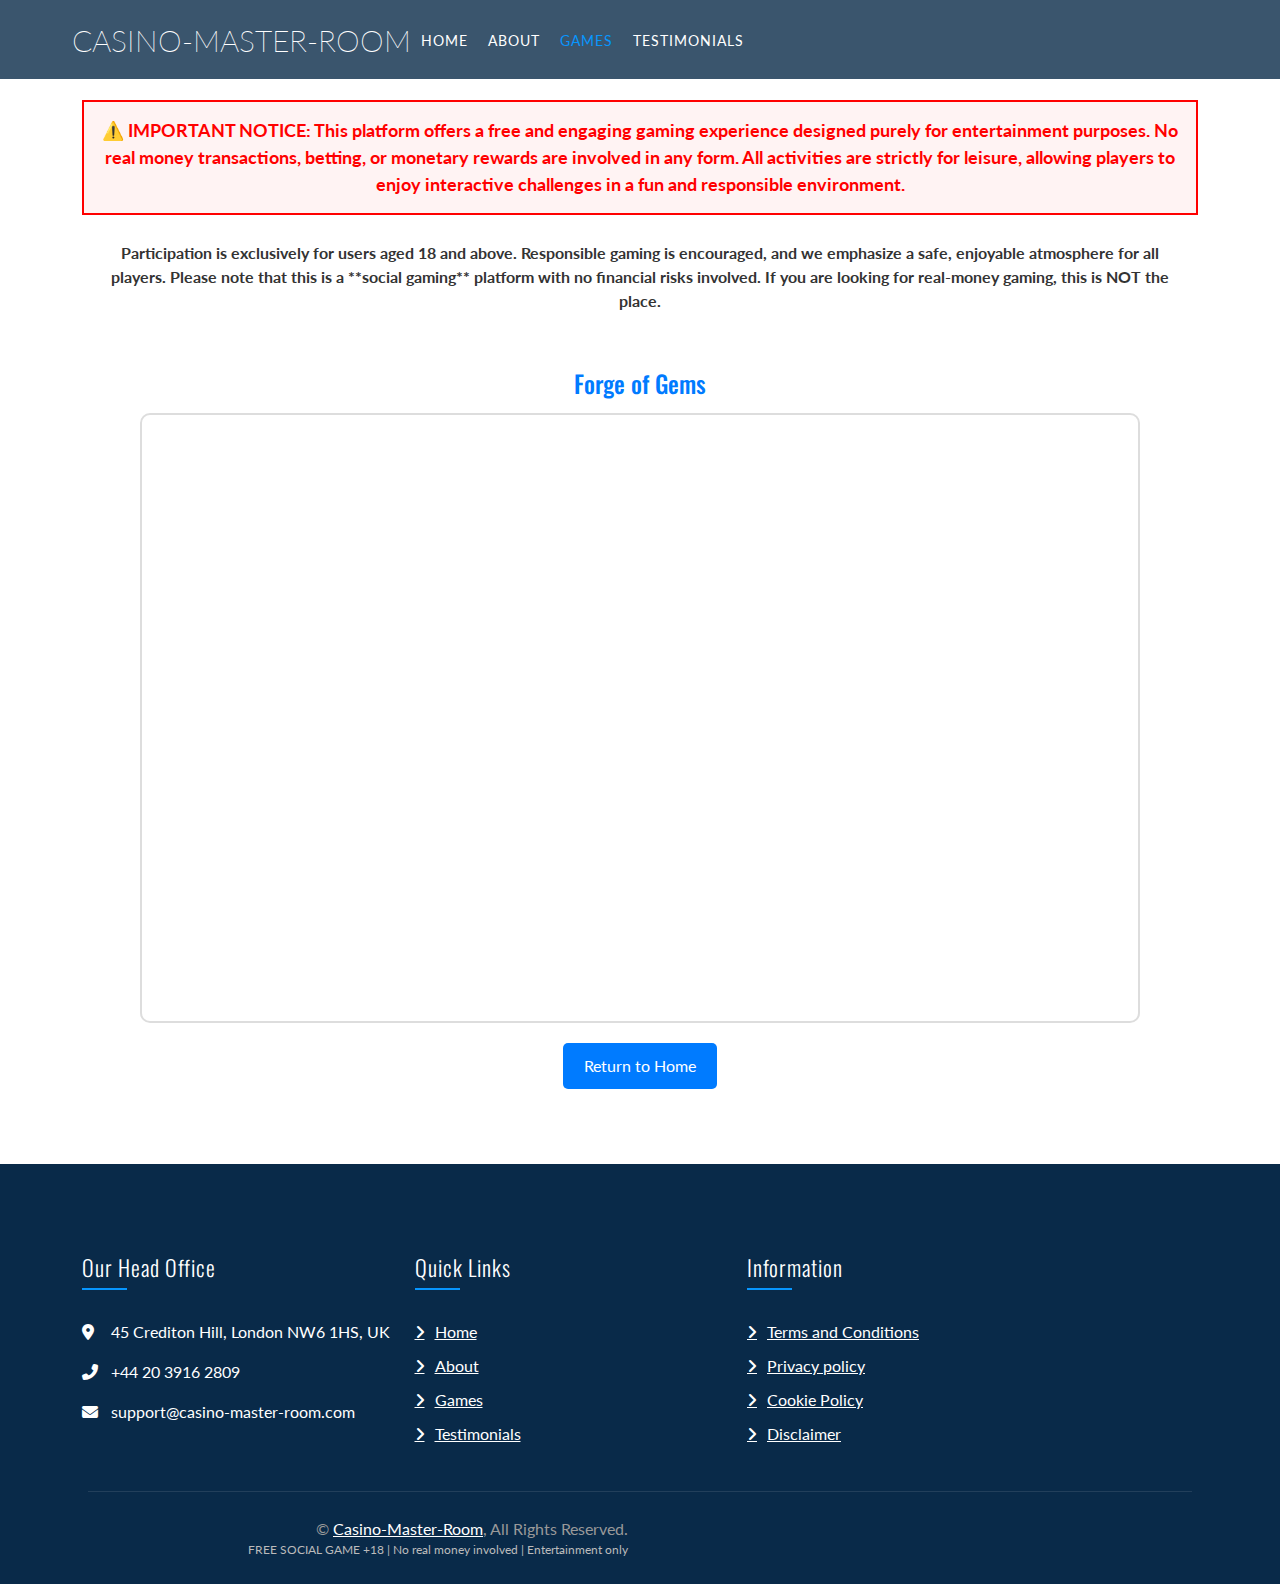
<file: game-2.html>
<!DOCTYPE html>
<html lang="en">

<head>
    <meta charset="utf-8">
    <meta content="width=device-width, initial-scale=1.0" name="viewport">
    <title>Casino-Master-Room - Ultimate Social Gaming Experience</title>
    <meta
        content="Social gaming platform, interactive play, free games, gaming fun, entertainment hub, play for fun, online challenges"
        name="keywords">
    <meta
        content="Enjoy a free and immersive social gaming experience at Casino-Master-Room. Play interactive games, challenge yourself, and have fun with no real money involved."
        name="description">
    <link href="img/ico.png" rel="icon">
    <link href="https://fonts.googleapis.com/css2?family=Lato&family=Oswald:wght@200;300;400&display=swap"
        rel="stylesheet">
    <link href="https://cdn.jsdelivr.net/npm/bootstrap@5.3.3/dist/css/bootstrap.min.css" rel="stylesheet">
    <link href="https://cdnjs.cloudflare.com/ajax/libs/font-awesome/6.7.2/css/all.min.css" rel="stylesheet">
    <link href="css/style.css" rel="stylesheet">
</head>

<body>

 

    <div class="navbar navbar-expand-lg bg-dark navbar-dark">
        <div class="container-fluid">
            <a href="/" class="navbar-brand">Casino-Master-Room</a>
            <button type="button" class="navbar-toggler" data-toggle="collapse" data-target="#navbarCollapse">
                <span class="navbar-toggler-icon"></span>
            </button>

            <div class="collapse navbar-collapse justify-content-between" id="navbarCollapse">
                <div class="navbar-nav ml-auto">
                    <a href="/" class="nav-item nav-link">Home</a>
                    <a href="/" class="nav-item nav-link">About</a>
                    <a href="/" class="nav-item nav-link active">Games</a>
                    <a href="/" class="nav-item nav-link">Testimonials</a>
                </div>
            </div>
        </div>
    </div>


    <div style="padding-top: 100px;;" id="disclaimer" class="disclaimer">
        <div class="container">
            <p
                style="text-align: center; font-size: 18px; font-weight: bold; color: #ff0000; padding: 15px; border: 2px solid #ff0000; background: #fff3f3;">
                ⚠️ IMPORTANT NOTICE: This platform offers a free and engaging gaming experience designed purely for
                entertainment purposes.
                No real money transactions, betting, or monetary rewards are involved in any form. All activities are
                strictly for leisure,
                allowing players to enjoy interactive challenges in a fun and responsible environment.
            </p>
            <p style="text-align: center; font-size: 16px; font-weight: bold; color: #333; padding: 10px;">
                Participation is exclusively for users aged 18 and above. Responsible gaming is encouraged, and we
                emphasize a safe,
                enjoyable atmosphere for all players. Please note that this is a **social gaming** platform with no
                financial risks
                involved. If you are looking for real-money gaming, this is NOT the place.
            </p>

        </div>
    </div>

    <div id="game-section" class="game-container">
        <div class="container">
            <h3>Forge of Gems</h3>
            <div class="game-frame">
                <iframe 
                src="https://asccw.playngonetwork.com/Casino/IframedView?pid=2&gid=forgeofgems&lang=en_US&practice=1&channel=desktop&div=flashobject&width=100%25&height=100%25&user=&password=&ctx=&demo=2&brand=&lobby=&rccurrentsessiontime=0&rcintervaltime=0&rcaccounthistoryurl=&rccontinueurl=&rcexiturl=&rchistoryurlmode=&autoplaylimits=0&autoplayreset=0&callback=flashCallback&rcmga=&resourcelevel=0&hasjackpots=False&country=&pauseplay=&playlimit=&selftest=&sessiontime=&coreweburl=https://asccw.playngonetwork.com/&showpoweredby=True" 
                    width="100%" height="600px" frameborder="0" allowfullscreen>
                </iframe>
            </div>
            <div class="back-btn">
                <a href="/" class="btn">Return to Home</a>
            </div>
        </div>
    </div>


    <div class="footer">
        <div class="container">
            <div class="row">
                <div class="col-lg-7">
                    <div class="row">
                        <div class="col-md-6">
                            <div class="footer-contact">
                                <h2>Our Head Office</h2>
                                <p><i class="fa fa-map-marker-alt"></i> 45 Crediton Hill, London NW6 1HS, UK</p>
                                <p><i class="fa fa-phone-alt"></i> +44 20 3916 2809</p>
                                <p><i class="fa fa-envelope"></i> support@casino-master-room.com</p>
                            </div>

                        </div>
                        <div class="col-md-6">
                            <div class="footer-link">
                                <h2>Quick Links</h2>
                                <a href="/">Home</a>
                                <a href="/">About</a>
                                <a href="/">Games</a>
                                <a href="/">Testimonials</a>
                            </div>
                        </div>
                    </div>
                </div>
                <div class="col-lg-5">
                    <div class="footer-link">
                        <h2>Information</h2>
                        <a href="terms.html">Terms and Conditions</a>
                        <a href="privacy.html">Privacy policy</a>
                        <a href="cookie.html">Cookie Policy</a>
                        <a href="disclaimer.html">Disclaimer</a>
                    </div>
                </div>
            </div>
        </div>
        <div class="container copyright">
            <div class="row">
                <div class="col-md-6">
                    <p>&copy; <a href="/">Casino-Master-Room</a>, All Rights Reserved.</p>
                    <p style="font-size: 12px; color: #bbb;">FREE SOCIAL GAME +18 | No real money involved |
                        Entertainment only</p>
                </div>


            </div>
        </div>
    </div>

  
    <script src="js/main.js"></script>
</body>

</html>
</file>
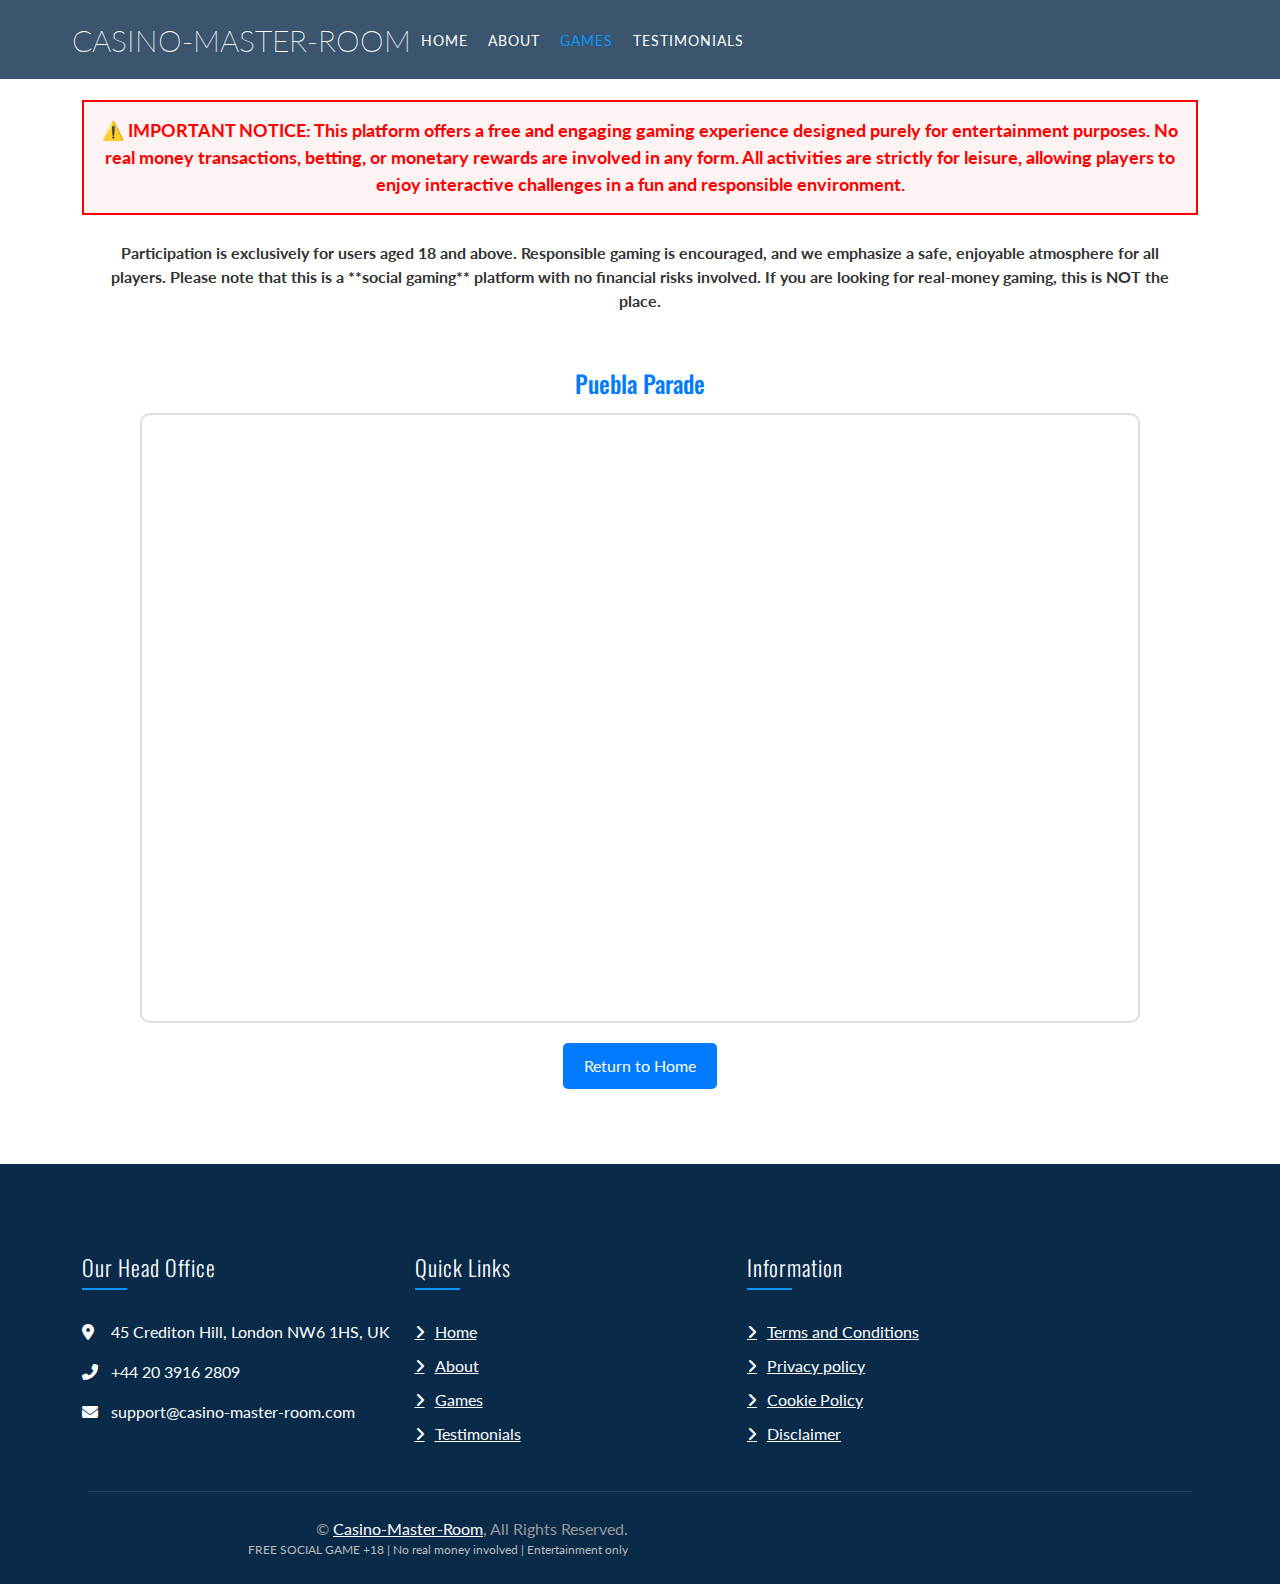
<file: game-3.html>
<!DOCTYPE html>
<html lang="en">

<head>
    <meta charset="utf-8">
    <meta content="width=device-width, initial-scale=1.0" name="viewport">
    <title>Casino-Master-Room - Ultimate Social Gaming Experience</title>
    <meta
        content="Social gaming platform, interactive play, free games, gaming fun, entertainment hub, play for fun, online challenges"
        name="keywords">
    <meta
        content="Enjoy a free and immersive social gaming experience at Casino-Master-Room. Play interactive games, challenge yourself, and have fun with no real money involved."
        name="description">
    <link href="img/ico.png" rel="icon">
    <link href="https://fonts.googleapis.com/css2?family=Lato&family=Oswald:wght@200;300;400&display=swap"
        rel="stylesheet">
    <link href="https://cdn.jsdelivr.net/npm/bootstrap@5.3.3/dist/css/bootstrap.min.css" rel="stylesheet">
    <link href="https://cdnjs.cloudflare.com/ajax/libs/font-awesome/6.7.2/css/all.min.css" rel="stylesheet">
    <link href="css/style.css" rel="stylesheet">
</head>

<body>

 

    <div class="navbar navbar-expand-lg bg-dark navbar-dark">
        <div class="container-fluid">
            <a href="/" class="navbar-brand">Casino-Master-Room</a>
            <button type="button" class="navbar-toggler" data-toggle="collapse" data-target="#navbarCollapse">
                <span class="navbar-toggler-icon"></span>
            </button>

            <div class="collapse navbar-collapse justify-content-between" id="navbarCollapse">
                <div class="navbar-nav ml-auto">
                    <a href="/" class="nav-item nav-link">Home</a>
                    <a href="/" class="nav-item nav-link">About</a>
                    <a href="/" class="nav-item nav-link active">Games</a>
                    <a href="/" class="nav-item nav-link">Testimonials</a>
                </div>
            </div>
        </div>
    </div>


    <div style="padding-top: 100px;;" id="disclaimer" class="disclaimer">
        <div class="container">
            <p
                style="text-align: center; font-size: 18px; font-weight: bold; color: #ff0000; padding: 15px; border: 2px solid #ff0000; background: #fff3f3;">
                ⚠️ IMPORTANT NOTICE: This platform offers a free and engaging gaming experience designed purely for
                entertainment purposes.
                No real money transactions, betting, or monetary rewards are involved in any form. All activities are
                strictly for leisure,
                allowing players to enjoy interactive challenges in a fun and responsible environment.
            </p>
            <p style="text-align: center; font-size: 16px; font-weight: bold; color: #333; padding: 10px;">
                Participation is exclusively for users aged 18 and above. Responsible gaming is encouraged, and we
                emphasize a safe,
                enjoyable atmosphere for all players. Please note that this is a **social gaming** platform with no
                financial risks
                involved. If you are looking for real-money gaming, this is NOT the place.
            </p>

        </div>
    </div>

    <div id="game-section" class="game-container">
        <div class="container">
            <h3>Puebla Parade</h3>
            <div class="game-frame">
                <iframe 
                src="https://asccw.playngonetwork.com/Casino/IframedView?pid=2&gid=pueblaparade&lang=en_US&practice=1&channel=desktop&div=flashobject&width=100%25&height=100%25&user=&password=&ctx=&demo=2&brand=&lobby=&rccurrentsessiontime=0&rcintervaltime=0&rcaccounthistoryurl=&rccontinueurl=&rcexiturl=&rchistoryurlmode=&autoplaylimits=0&autoplayreset=0&callback=flashCallback&rcmga=&resourcelevel=0&hasjackpots=False&country=&pauseplay=&playlimit=&selftest=&sessiontime=&coreweburl=https://asccw.playngonetwork.com/&showpoweredby=True" 
                    width="100%" height="600px" frameborder="0" allowfullscreen>
                </iframe>
            </div>
            <div class="back-btn">
                <a href="/" class="btn">Return to Home</a>
            </div>
        </div>
    </div>


    <div class="footer">
        <div class="container">
            <div class="row">
                <div class="col-lg-7">
                    <div class="row">
                        <div class="col-md-6">
                            <div class="footer-contact">
                                <h2>Our Head Office</h2>
                                <p><i class="fa fa-map-marker-alt"></i> 45 Crediton Hill, London NW6 1HS, UK</p>
                                <p><i class="fa fa-phone-alt"></i> +44 20 3916 2809</p>
                                <p><i class="fa fa-envelope"></i> support@casino-master-room.com</p>
                            </div>

                        </div>
                        <div class="col-md-6">
                            <div class="footer-link">
                                <h2>Quick Links</h2>
                                <a href="/">Home</a>
                                <a href="/">About</a>
                                <a href="/">Games</a>
                                <a href="/">Testimonials</a>
                            </div>
                        </div>
                    </div>
                </div>
                <div class="col-lg-5">
                    <div class="footer-link">
                        <h2>Information</h2>
                        <a href="terms.html">Terms and Conditions</a>
                        <a href="privacy.html">Privacy policy</a>
                        <a href="cookie.html">Cookie Policy</a>
                        <a href="disclaimer.html">Disclaimer</a>
                    </div>
                </div>
            </div>
        </div>
        <div class="container copyright">
            <div class="row">
                <div class="col-md-6">
                    <p>&copy; <a href="/">Casino-Master-Room</a>, All Rights Reserved.</p>
                    <p style="font-size: 12px; color: #bbb;">FREE SOCIAL GAME +18 | No real money involved |
                        Entertainment only</p>
                </div>


            </div>
        </div>
    </div>

  
    <script src="js/main.js"></script>
</body>

</html>
</file>
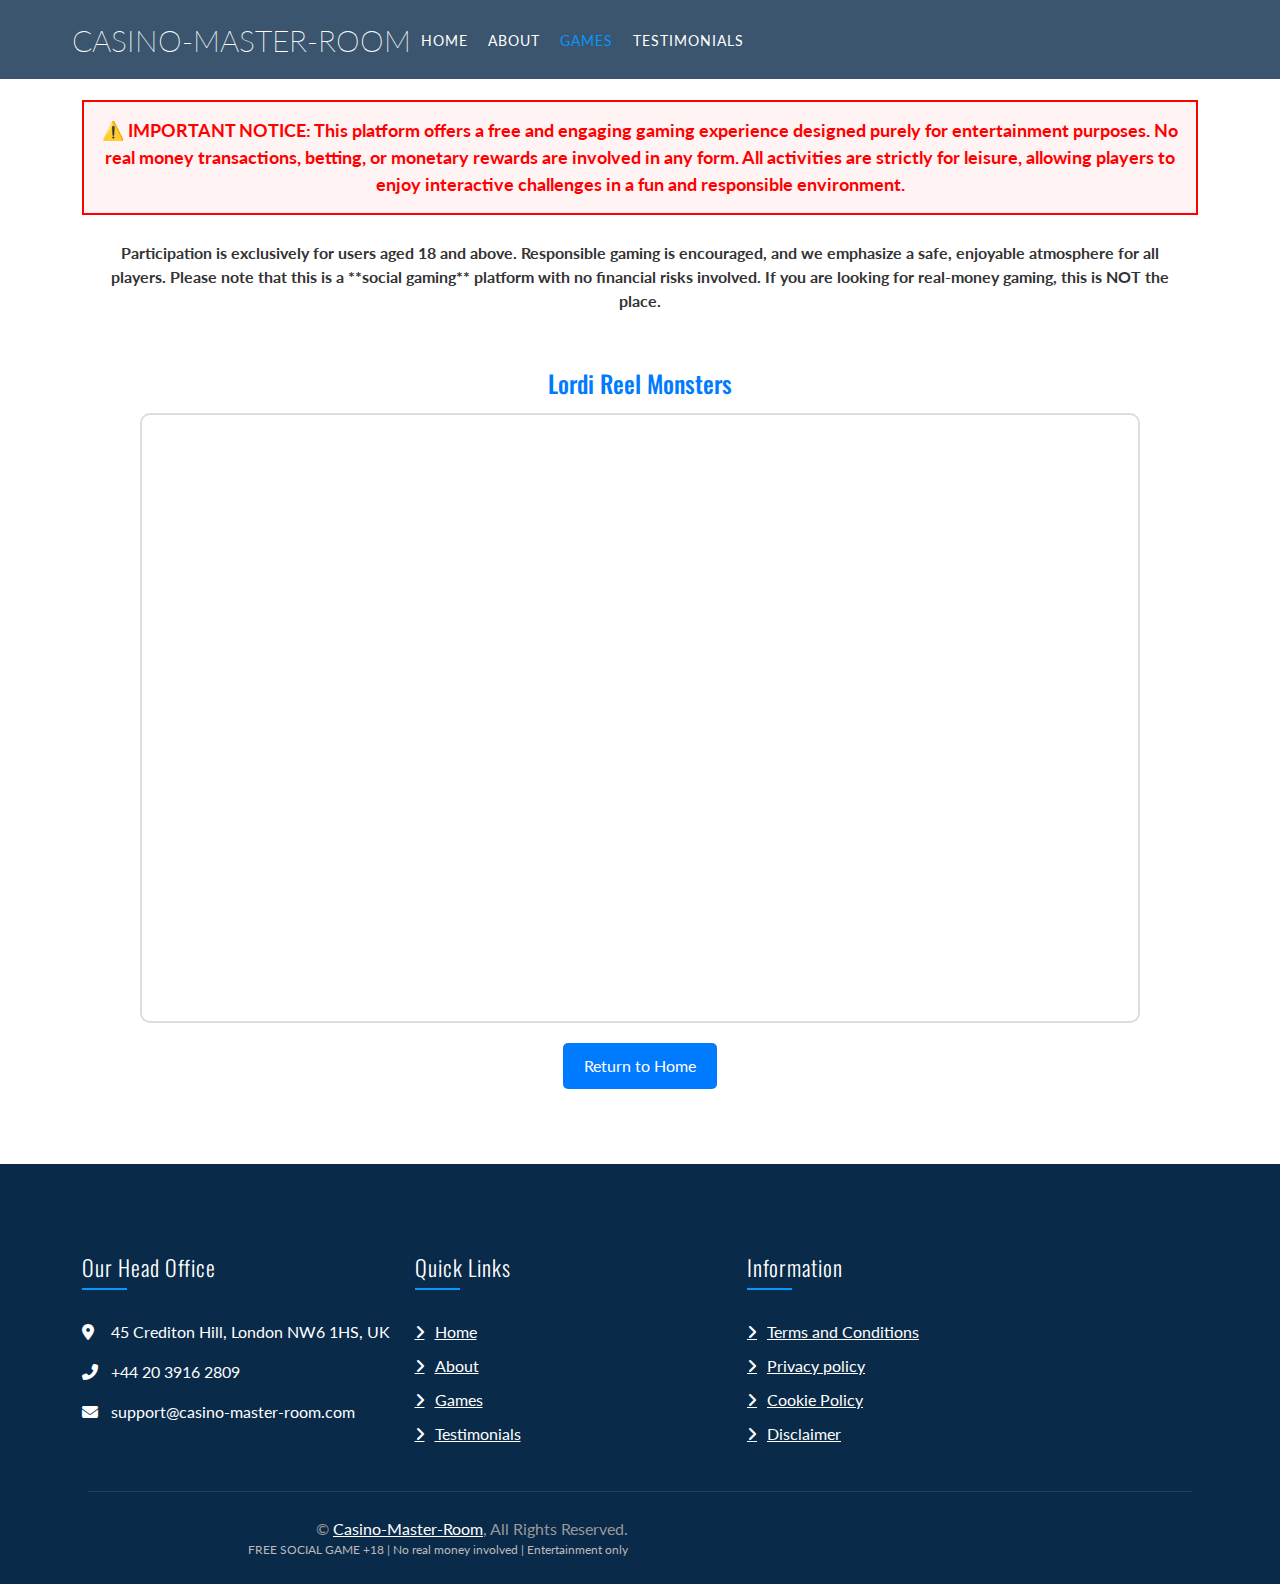
<file: game-4.html>
<!DOCTYPE html>
<html lang="en">

<head>
    <meta charset="utf-8">
    <meta content="width=device-width, initial-scale=1.0" name="viewport">
    <title>Casino-Master-Room - Ultimate Social Gaming Experience</title>
    <meta
        content="Social gaming platform, interactive play, free games, gaming fun, entertainment hub, play for fun, online challenges"
        name="keywords">
    <meta
        content="Enjoy a free and immersive social gaming experience at Casino-Master-Room. Play interactive games, challenge yourself, and have fun with no real money involved."
        name="description">
    <link href="img/ico.png" rel="icon">
    <link href="https://fonts.googleapis.com/css2?family=Lato&family=Oswald:wght@200;300;400&display=swap"
        rel="stylesheet">
    <link href="https://cdn.jsdelivr.net/npm/bootstrap@5.3.3/dist/css/bootstrap.min.css" rel="stylesheet">
    <link href="https://cdnjs.cloudflare.com/ajax/libs/font-awesome/6.7.2/css/all.min.css" rel="stylesheet">
    <link href="css/style.css" rel="stylesheet">
</head>

<body>

 

    <div class="navbar navbar-expand-lg bg-dark navbar-dark">
        <div class="container-fluid">
            <a href="/" class="navbar-brand">Casino-Master-Room</a>
            <button type="button" class="navbar-toggler" data-toggle="collapse" data-target="#navbarCollapse">
                <span class="navbar-toggler-icon"></span>
            </button>

            <div class="collapse navbar-collapse justify-content-between" id="navbarCollapse">
                <div class="navbar-nav ml-auto">
                    <a href="/" class="nav-item nav-link">Home</a>
                    <a href="/" class="nav-item nav-link">About</a>
                    <a href="/" class="nav-item nav-link active">Games</a>
                    <a href="/" class="nav-item nav-link">Testimonials</a>
                </div>
            </div>
        </div>
    </div>


    <div style="padding-top: 100px;;" id="disclaimer" class="disclaimer">
        <div class="container">
            <p
                style="text-align: center; font-size: 18px; font-weight: bold; color: #ff0000; padding: 15px; border: 2px solid #ff0000; background: #fff3f3;">
                ⚠️ IMPORTANT NOTICE: This platform offers a free and engaging gaming experience designed purely for
                entertainment purposes.
                No real money transactions, betting, or monetary rewards are involved in any form. All activities are
                strictly for leisure,
                allowing players to enjoy interactive challenges in a fun and responsible environment.
            </p>
            <p style="text-align: center; font-size: 16px; font-weight: bold; color: #333; padding: 10px;">
                Participation is exclusively for users aged 18 and above. Responsible gaming is encouraged, and we
                emphasize a safe,
                enjoyable atmosphere for all players. Please note that this is a **social gaming** platform with no
                financial risks
                involved. If you are looking for real-money gaming, this is NOT the place.
            </p>

        </div>
    </div>

    <div id="game-section" class="game-container">
        <div class="container">
            <h3>Lordi Reel Monsters</h3>
            <div class="game-frame">
                <iframe 
                src="https://asccw.playngonetwork.com/Casino/IframedView?pid=2&gid=lordi&lang=en_US&practice=1&channel=desktop&div=flashobject&width=100%25&height=100%25&user=&password=&ctx=&demo=2&brand=&lobby=&rccurrentsessiontime=0&rcintervaltime=0&rcaccounthistoryurl=&rccontinueurl=&rcexiturl=&rchistoryurlmode=&autoplaylimits=0&autoplayreset=0&callback=flashCallback&rcmga=&resourcelevel=0&hasjackpots=False&country=&pauseplay=&playlimit=&selftest=&sessiontime=&coreweburl=https://asccw.playngonetwork.com/&showpoweredby=True" 
                    width="100%" height="600px" frameborder="0" allowfullscreen>
                </iframe>
            </div>
            <div class="back-btn">
                <a href="/" class="btn">Return to Home</a>
            </div>
        </div>
    </div>


    <div class="footer">
        <div class="container">
            <div class="row">
                <div class="col-lg-7">
                    <div class="row">
                        <div class="col-md-6">
                            <div class="footer-contact">
                                <h2>Our Head Office</h2>
                                <p><i class="fa fa-map-marker-alt"></i> 45 Crediton Hill, London NW6 1HS, UK</p>
                                <p><i class="fa fa-phone-alt"></i> +44 20 3916 2809</p>
                                <p><i class="fa fa-envelope"></i> support@casino-master-room.com</p>
                            </div>

                        </div>
                        <div class="col-md-6">
                            <div class="footer-link">
                                <h2>Quick Links</h2>
                                <a href="/">Home</a>
                                <a href="/">About</a>
                                <a href="/">Games</a>
                                <a href="/">Testimonials</a>
                            </div>
                        </div>
                    </div>
                </div>
                <div class="col-lg-5">
                    <div class="footer-link">
                        <h2>Information</h2>
                        <a href="terms.html">Terms and Conditions</a>
                        <a href="privacy.html">Privacy policy</a>
                        <a href="cookie.html">Cookie Policy</a>
                        <a href="disclaimer.html">Disclaimer</a>
                    </div>
                </div>
            </div>
        </div>
        <div class="container copyright">
            <div class="row">
                <div class="col-md-6">
                    <p>&copy; <a href="/">Casino-Master-Room</a>, All Rights Reserved.</p>
                    <p style="font-size: 12px; color: #bbb;">FREE SOCIAL GAME +18 | No real money involved |
                        Entertainment only</p>
                </div>


            </div>
        </div>
    </div>

  
    <script src="js/main.js"></script>
</body>

</html>
</file>
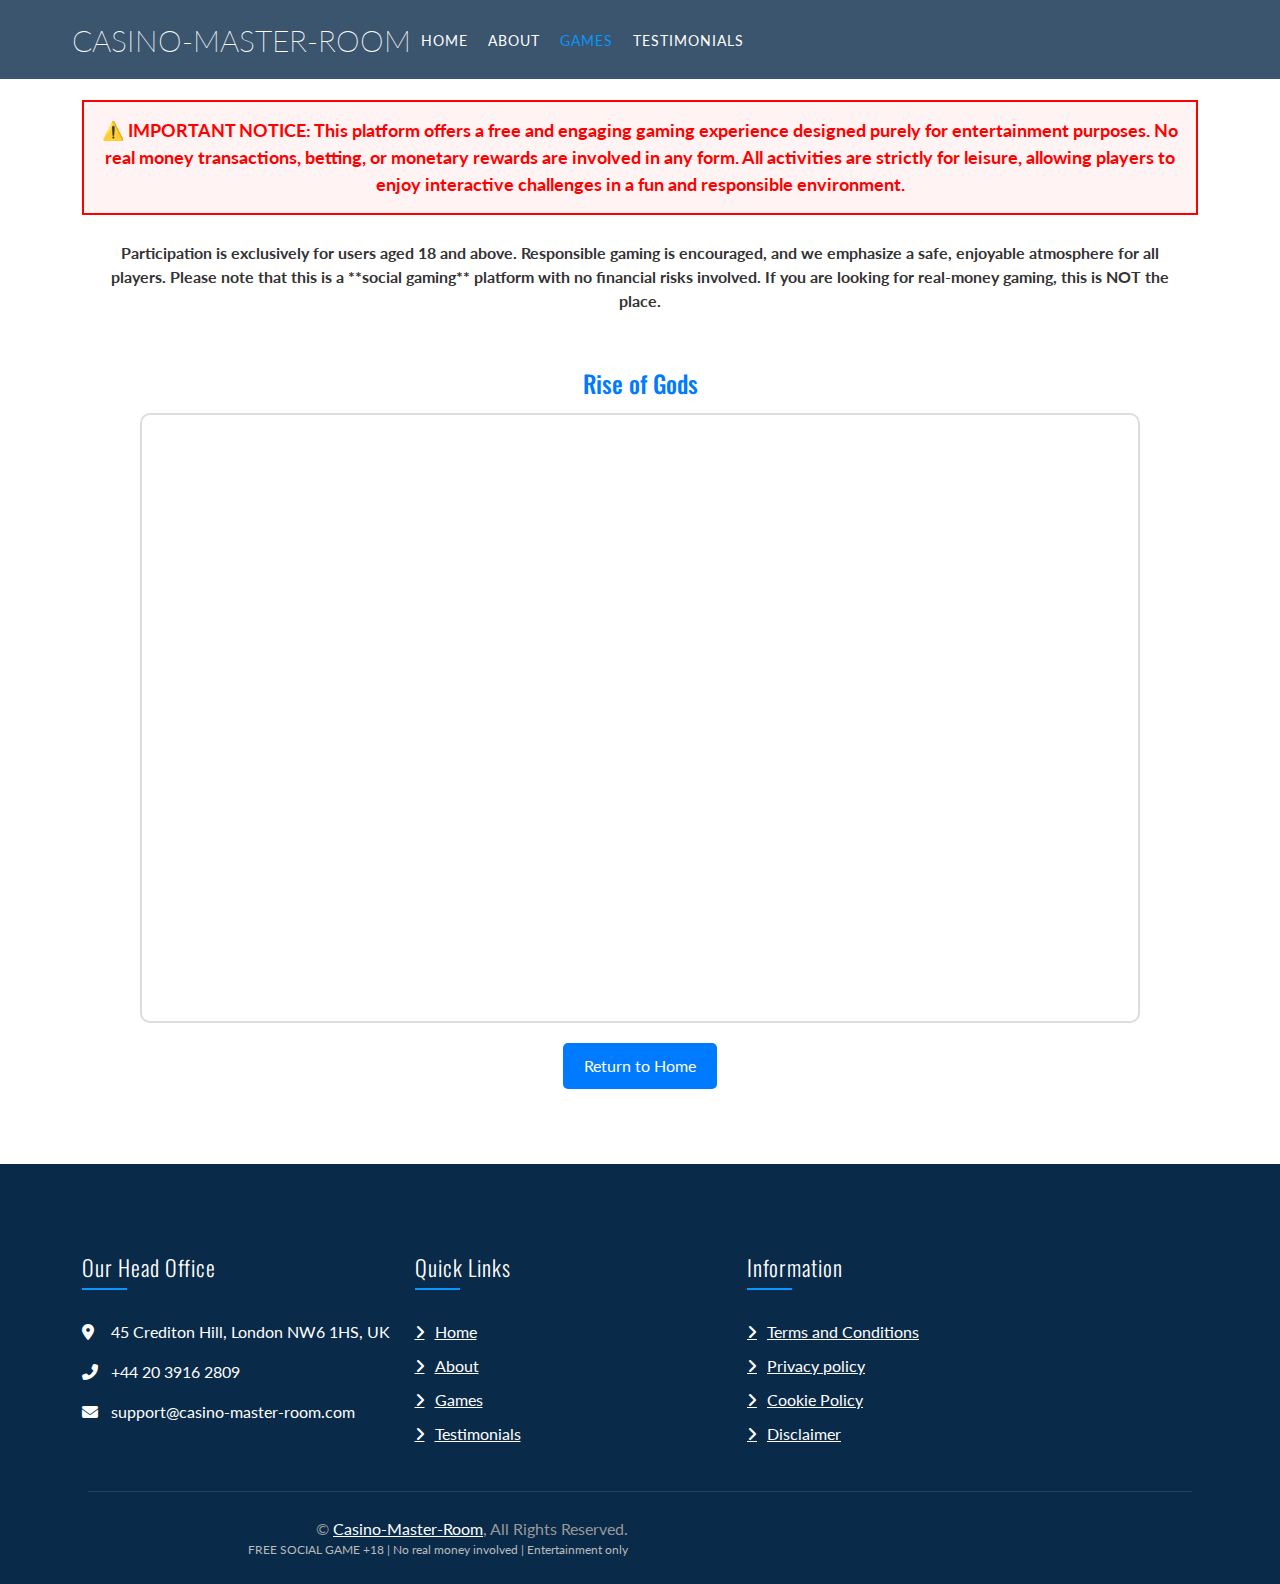
<file: game-5.html>
<!DOCTYPE html>
<html lang="en">

<head>
    <meta charset="utf-8">
    <meta content="width=device-width, initial-scale=1.0" name="viewport">
    <title>Casino-Master-Room - Ultimate Social Gaming Experience</title>
    <meta
        content="Social gaming platform, interactive play, free games, gaming fun, entertainment hub, play for fun, online challenges"
        name="keywords">
    <meta
        content="Enjoy a free and immersive social gaming experience at Casino-Master-Room. Play interactive games, challenge yourself, and have fun with no real money involved."
        name="description">
    <link href="img/ico.png" rel="icon">
    <link href="https://fonts.googleapis.com/css2?family=Lato&family=Oswald:wght@200;300;400&display=swap"
        rel="stylesheet">
    <link href="https://cdn.jsdelivr.net/npm/bootstrap@5.3.3/dist/css/bootstrap.min.css" rel="stylesheet">
    <link href="https://cdnjs.cloudflare.com/ajax/libs/font-awesome/6.7.2/css/all.min.css" rel="stylesheet">
    <link href="css/style.css" rel="stylesheet">
</head>

<body>

 

    <div class="navbar navbar-expand-lg bg-dark navbar-dark">
        <div class="container-fluid">
            <a href="/" class="navbar-brand">Casino-Master-Room</a>
            <button type="button" class="navbar-toggler" data-toggle="collapse" data-target="#navbarCollapse">
                <span class="navbar-toggler-icon"></span>
            </button>

            <div class="collapse navbar-collapse justify-content-between" id="navbarCollapse">
                <div class="navbar-nav ml-auto">
                    <a href="/" class="nav-item nav-link">Home</a>
                    <a href="/" class="nav-item nav-link">About</a>
                    <a href="/" class="nav-item nav-link active">Games</a>
                    <a href="/" class="nav-item nav-link">Testimonials</a>
                </div>
            </div>
        </div>
    </div>


    <div style="padding-top: 100px;;" id="disclaimer" class="disclaimer">
        <div class="container">
            <p
                style="text-align: center; font-size: 18px; font-weight: bold; color: #ff0000; padding: 15px; border: 2px solid #ff0000; background: #fff3f3;">
                ⚠️ IMPORTANT NOTICE: This platform offers a free and engaging gaming experience designed purely for
                entertainment purposes.
                No real money transactions, betting, or monetary rewards are involved in any form. All activities are
                strictly for leisure,
                allowing players to enjoy interactive challenges in a fun and responsible environment.
            </p>
            <p style="text-align: center; font-size: 16px; font-weight: bold; color: #333; padding: 10px;">
                Participation is exclusively for users aged 18 and above. Responsible gaming is encouraged, and we
                emphasize a safe,
                enjoyable atmosphere for all players. Please note that this is a **social gaming** platform with no
                financial risks
                involved. If you are looking for real-money gaming, this is NOT the place.
            </p>

        </div>
    </div>

    <div id="game-section" class="game-container">
        <div class="container">
            <h3>Rise of Gods</h3>
            <div class="game-frame">
                <iframe 
                src="https://asccw.playngonetwork.com/Casino/IframedView?pid=2&gid=riseofgodsreckoning&lang=en_US&practice=1&channel=desktop&div=flashobject&width=100%25&height=100%25&user=&password=&ctx=&demo=2&brand=&lobby=&rccurrentsessiontime=0&rcintervaltime=0&rcaccounthistoryurl=&rccontinueurl=&rcexiturl=&rchistoryurlmode=&autoplaylimits=0&autoplayreset=0&callback=flashCallback&rcmga=&resourcelevel=0&hasjackpots=False&country=&pauseplay=&playlimit=&selftest=&sessiontime=&coreweburl=https://asccw.playngonetwork.com/&showpoweredby=True" 
                    width="100%" height="600px" frameborder="0" allowfullscreen>
                </iframe>
            </div>
            <div class="back-btn">
                <a href="/" class="btn">Return to Home</a>
            </div>
        </div>
    </div>


    <div class="footer">
        <div class="container">
            <div class="row">
                <div class="col-lg-7">
                    <div class="row">
                        <div class="col-md-6">
                            <div class="footer-contact">
                                <h2>Our Head Office</h2>
                                <p><i class="fa fa-map-marker-alt"></i> 45 Crediton Hill, London NW6 1HS, UK</p>
                                <p><i class="fa fa-phone-alt"></i> +44 20 3916 2809</p>
                                <p><i class="fa fa-envelope"></i> support@casino-master-room.com</p>
                            </div>

                        </div>
                        <div class="col-md-6">
                            <div class="footer-link">
                                <h2>Quick Links</h2>
                                <a href="/">Home</a>
                                <a href="/">About</a>
                                <a href="/">Games</a>
                                <a href="/">Testimonials</a>
                            </div>
                        </div>
                    </div>
                </div>
                <div class="col-lg-5">
                    <div class="footer-link">
                        <h2>Information</h2>
                        <a href="terms.html">Terms and Conditions</a>
                        <a href="privacy.html">Privacy policy</a>
                        <a href="cookie.html">Cookie Policy</a>
                        <a href="disclaimer.html">Disclaimer</a>
                    </div>
                </div>
            </div>
        </div>
        <div class="container copyright">
            <div class="row">
                <div class="col-md-6">
                    <p>&copy; <a href="/">Casino-Master-Room</a>, All Rights Reserved.</p>
                    <p style="font-size: 12px; color: #bbb;">FREE SOCIAL GAME +18 | No real money involved |
                        Entertainment only</p>
                </div>


            </div>
        </div>
    </div>

  
    <script src="js/main.js"></script>
</body>

</html>
</file>
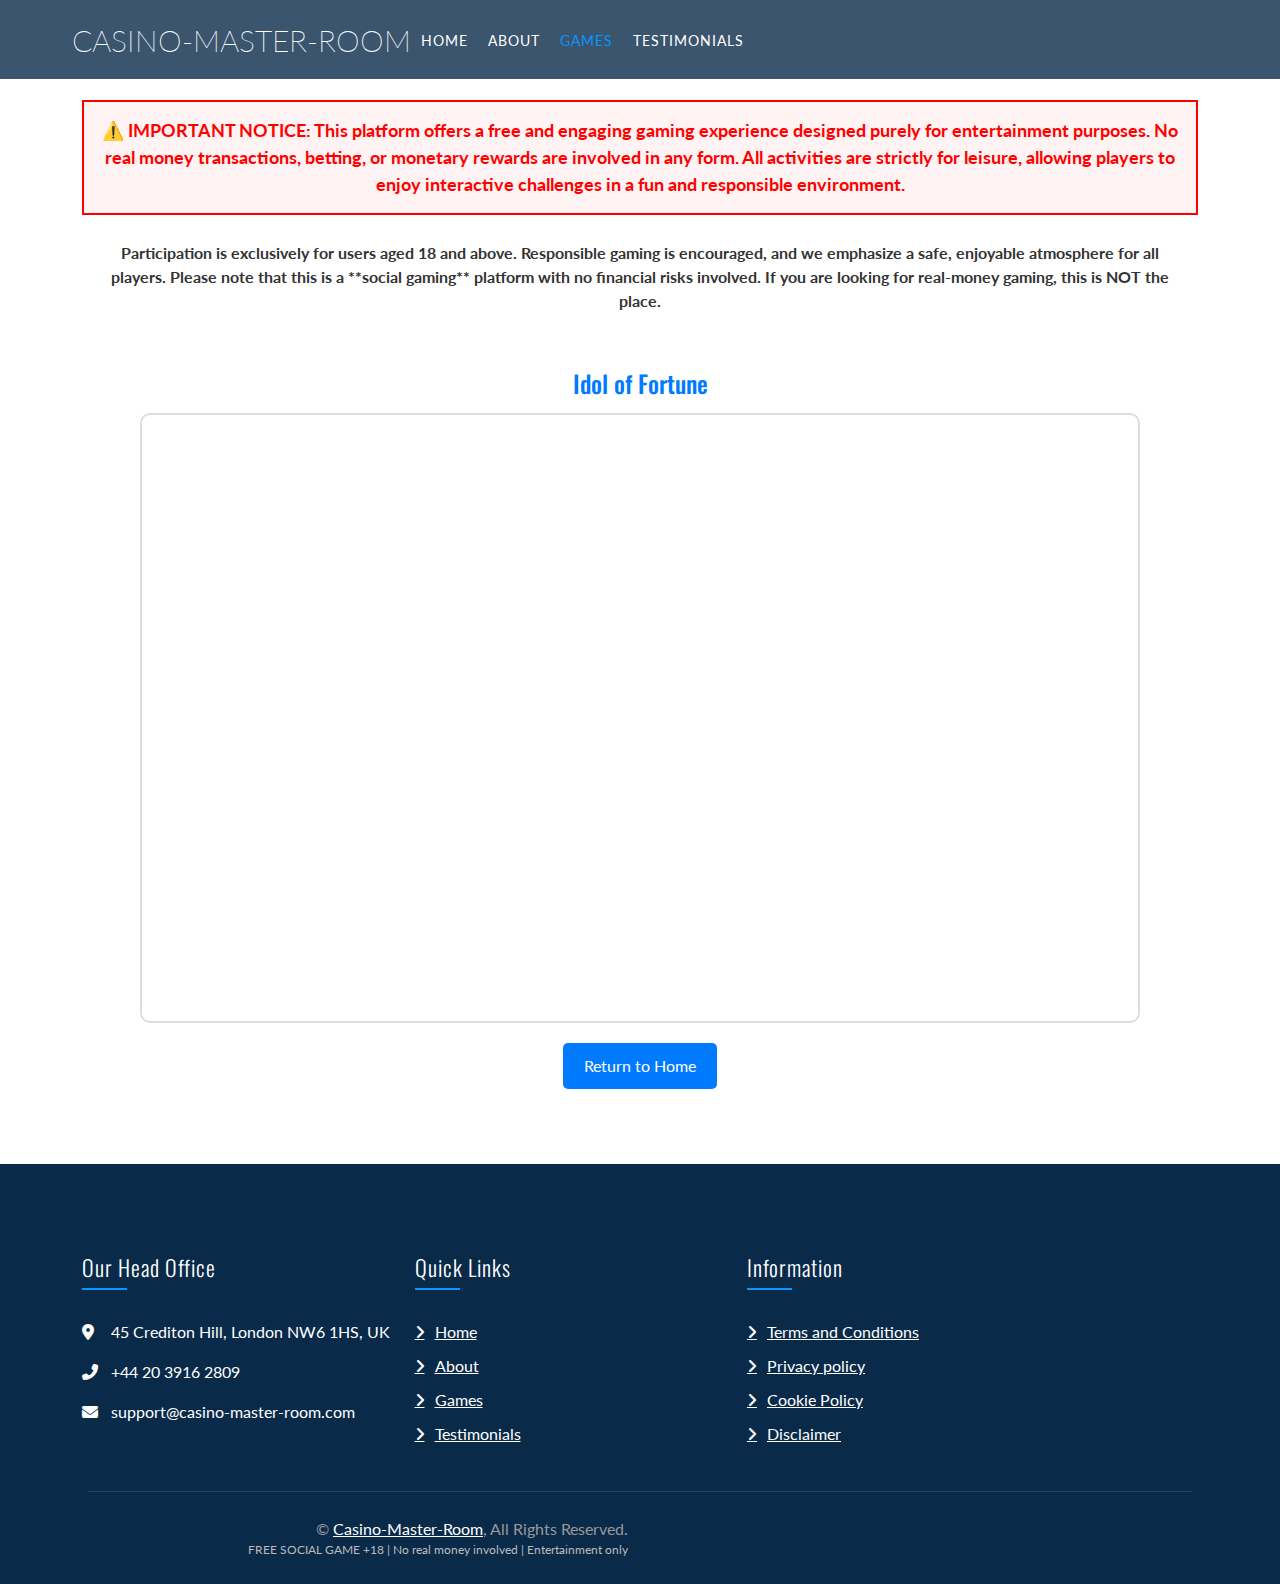
<file: game-6.html>
<!DOCTYPE html>
<html lang="en">

<head>
    <meta charset="utf-8">
    <meta content="width=device-width, initial-scale=1.0" name="viewport">
    <title>Casino-Master-Room - Ultimate Social Gaming Experience</title>
    <meta
        content="Social gaming platform, interactive play, free games, gaming fun, entertainment hub, play for fun, online challenges"
        name="keywords">
    <meta
        content="Enjoy a free and immersive social gaming experience at Casino-Master-Room. Play interactive games, challenge yourself, and have fun with no real money involved."
        name="description">
    <link href="img/ico.png" rel="icon">
    <link href="https://fonts.googleapis.com/css2?family=Lato&family=Oswald:wght@200;300;400&display=swap"
        rel="stylesheet">
    <link href="https://cdn.jsdelivr.net/npm/bootstrap@5.3.3/dist/css/bootstrap.min.css" rel="stylesheet">
    <link href="https://cdnjs.cloudflare.com/ajax/libs/font-awesome/6.7.2/css/all.min.css" rel="stylesheet">
    <link href="css/style.css" rel="stylesheet">
</head>

<body>

 

    <div class="navbar navbar-expand-lg bg-dark navbar-dark">
        <div class="container-fluid">
            <a href="/" class="navbar-brand">Casino-Master-Room</a>
            <button type="button" class="navbar-toggler" data-toggle="collapse" data-target="#navbarCollapse">
                <span class="navbar-toggler-icon"></span>
            </button>

            <div class="collapse navbar-collapse justify-content-between" id="navbarCollapse">
                <div class="navbar-nav ml-auto">
                    <a href="/" class="nav-item nav-link">Home</a>
                    <a href="/" class="nav-item nav-link">About</a>
                    <a href="/" class="nav-item nav-link active">Games</a>
                    <a href="/" class="nav-item nav-link">Testimonials</a>
                </div>
            </div>
        </div>
    </div>


    <div style="padding-top: 100px;;" id="disclaimer" class="disclaimer">
        <div class="container">
            <p
                style="text-align: center; font-size: 18px; font-weight: bold; color: #ff0000; padding: 15px; border: 2px solid #ff0000; background: #fff3f3;">
                ⚠️ IMPORTANT NOTICE: This platform offers a free and engaging gaming experience designed purely for
                entertainment purposes.
                No real money transactions, betting, or monetary rewards are involved in any form. All activities are
                strictly for leisure,
                allowing players to enjoy interactive challenges in a fun and responsible environment.
            </p>
            <p style="text-align: center; font-size: 16px; font-weight: bold; color: #333; padding: 10px;">
                Participation is exclusively for users aged 18 and above. Responsible gaming is encouraged, and we
                emphasize a safe,
                enjoyable atmosphere for all players. Please note that this is a **social gaming** platform with no
                financial risks
                involved. If you are looking for real-money gaming, this is NOT the place.
            </p>

        </div>
    </div>

    <div id="game-section" class="game-container">
        <div class="container">
            <h3>Idol of Fortune</h3>
            <div class="game-frame">
                <iframe 
                src="https://asccw.playngonetwork.com/Casino/IframedView?pid=2&gid=idoloffortune&lang=en_US&practice=1&channel=desktop&div=flashobject&width=100%25&height=100%25&user=&password=&ctx=&demo=2&brand=&lobby=&rccurrentsessiontime=0&rcintervaltime=0&rcaccounthistoryurl=&rccontinueurl=&rcexiturl=&rchistoryurlmode=&autoplaylimits=0&autoplayreset=0&callback=flashCallback&rcmga=&resourcelevel=0&hasjackpots=False&country=&pauseplay=&playlimit=&selftest=&sessiontime=&coreweburl=https://asccw.playngonetwork.com/&showpoweredby=True" 
                    width="100%" height="600px" frameborder="0" allowfullscreen>
                </iframe>
            </div>
            <div class="back-btn">
                <a href="/" class="btn">Return to Home</a>
            </div>
        </div>
    </div>


    <div class="footer">
        <div class="container">
            <div class="row">
                <div class="col-lg-7">
                    <div class="row">
                        <div class="col-md-6">
                            <div class="footer-contact">
                                <h2>Our Head Office</h2>
                                <p><i class="fa fa-map-marker-alt"></i> 45 Crediton Hill, London NW6 1HS, UK</p>
                                <p><i class="fa fa-phone-alt"></i> +44 20 3916 2809</p>
                                <p><i class="fa fa-envelope"></i> support@casino-master-room.com</p>
                            </div>

                        </div>
                        <div class="col-md-6">
                            <div class="footer-link">
                                <h2>Quick Links</h2>
                                <a href="/">Home</a>
                                <a href="/">About</a>
                                <a href="/">Games</a>
                                <a href="/">Testimonials</a>
                            </div>
                        </div>
                    </div>
                </div>
                <div class="col-lg-5">
                    <div class="footer-link">
                        <h2>Information</h2>
                        <a href="terms.html">Terms and Conditions</a>
                        <a href="privacy.html">Privacy policy</a>
                        <a href="cookie.html">Cookie Policy</a>
                        <a href="disclaimer.html">Disclaimer</a>
                    </div>
                </div>
            </div>
        </div>
        <div class="container copyright">
            <div class="row">
                <div class="col-md-6">
                    <p>&copy; <a href="/">Casino-Master-Room</a>, All Rights Reserved.</p>
                    <p style="font-size: 12px; color: #bbb;">FREE SOCIAL GAME +18 | No real money involved |
                        Entertainment only</p>
                </div>


            </div>
        </div>
    </div>

  
    <script src="js/main.js"></script>
</body>

</html>
</file>
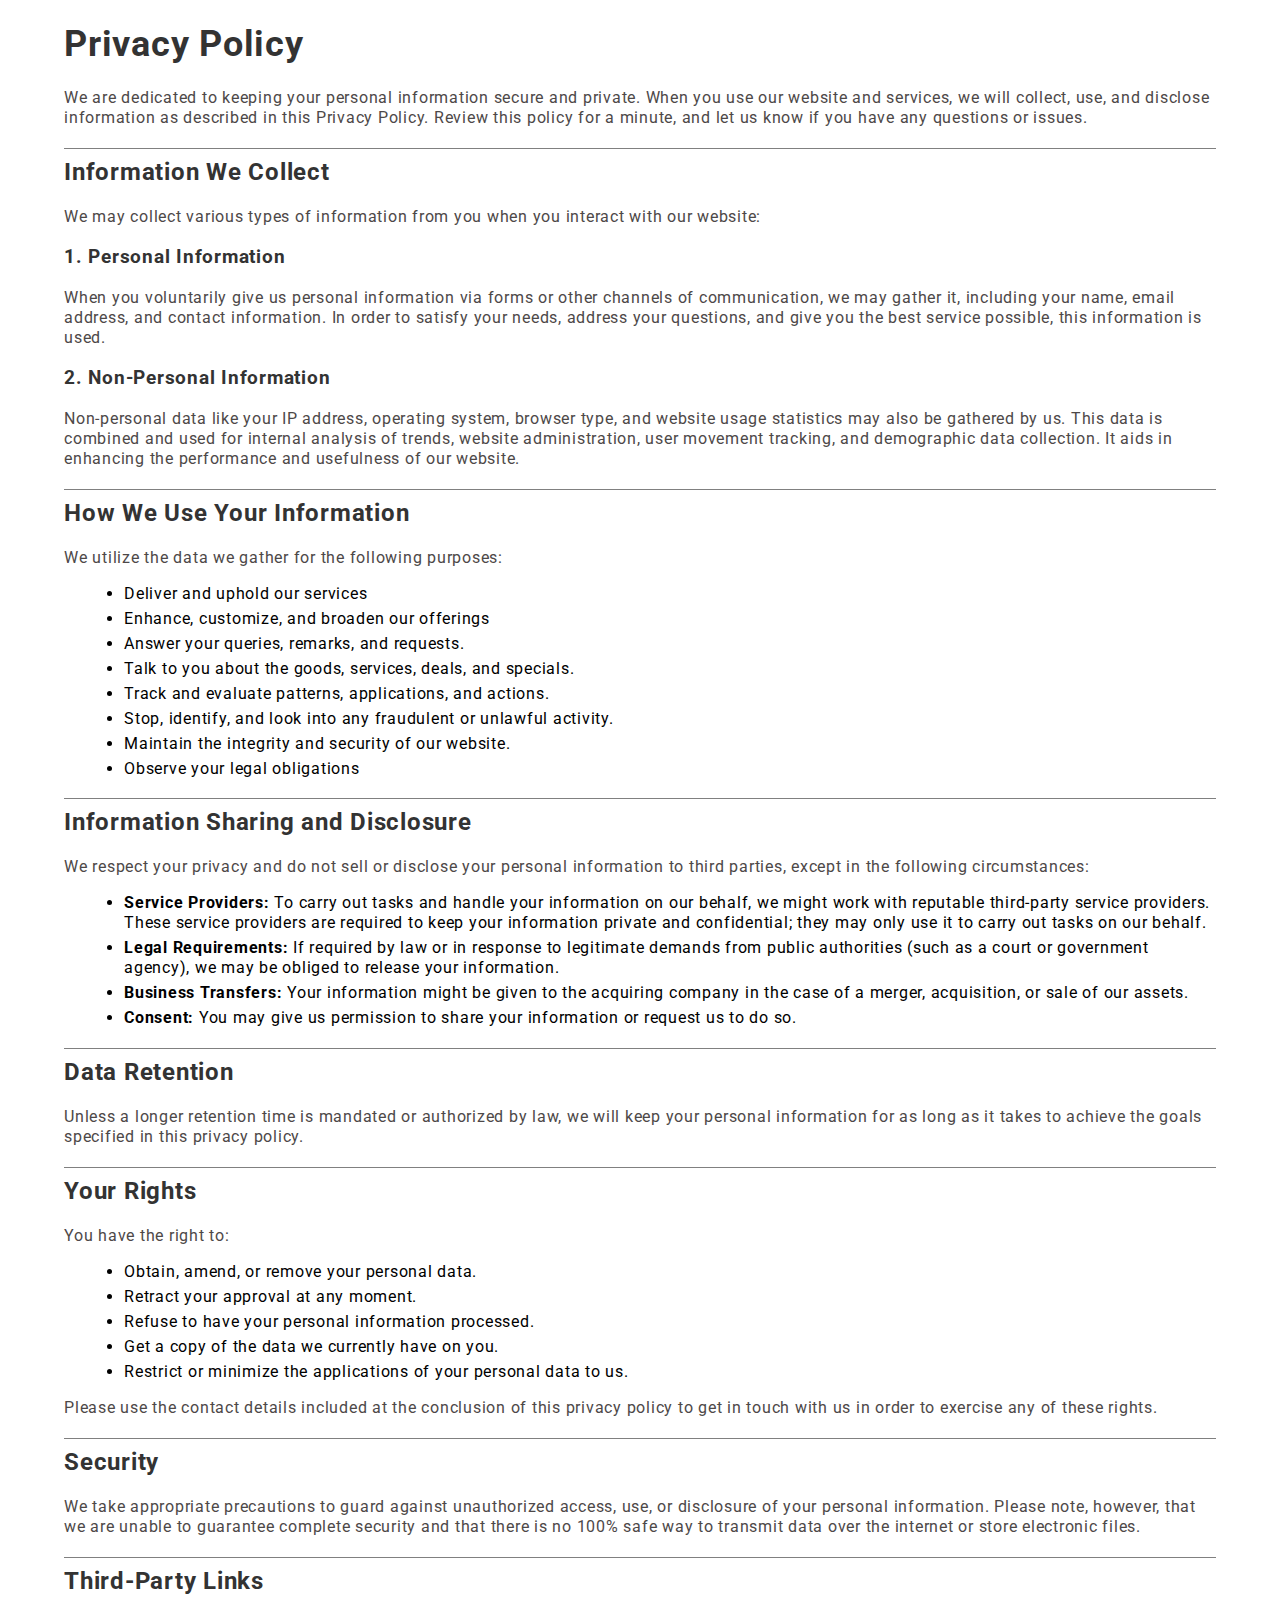
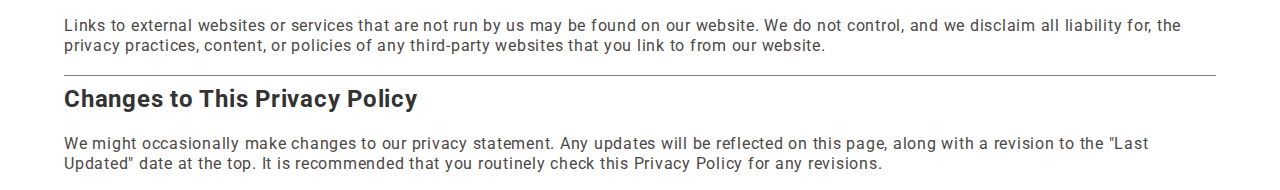
<file: privacy.html>
<!DOCTYPE html>
<html lang="en">
<head>
  <meta charset="UTF-8">
  <meta http-equiv="X-UA-Compatible" content="IE=edge">
  <meta name="viewport" content="width=device-width, initial-scale=1.0">
  <title>Privacy Policy</title>
  <link rel="preconnect" href="https://fonts.googleapis.com">
  <link rel="preconnect" href="https://fonts.gstatic.com" crossorigin>
  <link href="https://fonts.googleapis.com/css2?family=Roboto:ital,wght@0,100;0,300;0,400;0,500;0,700;0,900;1,100;1,300;1,400;1,500;1,700;1,900&display=swap" 
    rel="stylesheet">

    <style>
      body {
        font-family: "Roboto", serif;
        letter-spacing: 0.75px;
        line-height: 1.25;
        margin: auto;
        width: 90%;
        padding: 0;
      }
      h1, h2, h3 {
        color: #333;
      }
      h1 {
        font-size: 2.25rem;
        line-height: 2.5rem;
      }
      h2 {
        border-top: 1px solid gray;
        padding-top: 0.5rem;
      }
      p {
        color: #4d4848;
      }
      ul {
        list-style-type: disc;
        margin-left: 20px;
      }
      li {
        margin-bottom: 5px;
      }
      strong {
        color: #000000;
      }
    </style>
</head>
<body>
  <h1>Privacy Policy</h1>
  <p>We are dedicated to keeping your personal information secure and private. When you use our website and services, we will collect, use, and disclose information as described in this Privacy Policy. Review this policy for a minute, and let us know if you have any questions or issues.</p>
  
  <h2>Information We Collect</h2>
  <p>We may collect various types of information from you when you interact with our website:</p>
  
  <h3>1. Personal Information</h3>
  <p>When you voluntarily give us personal information via forms or other channels of communication, we may gather it, including your name, email address, and contact information. In order to satisfy your needs, address your questions, and give you the best service possible, this information is used.
  </p>
  
  <h3>2. Non-Personal Information</h3>
  <p>Non-personal data like your IP address, operating system, browser type, and website usage statistics may also be gathered by us. This data is combined and used for internal analysis of trends, website administration, user movement tracking, and demographic data collection. It aids in enhancing the performance and usefulness of our website.
  </p>
  
  <h2>How We Use Your Information</h2>
  <p>We utilize the data we gather for the following purposes:</p>
  <ul>
    <li>Deliver and uphold our services </li>
    <li>Enhance, customize, and broaden our offerings</li>
    <li>Answer your queries, remarks, and requests.</li>
    <li>Talk to you about the goods, services, deals, and specials.</li>
    <li>Track and evaluate patterns, applications, and actions.</li>
    <li>Stop, identify, and look into any fraudulent or unlawful activity.</li>
    <li>Maintain the integrity and security of our website.</li>
    <li>Observe your legal obligations</li>
  </ul>
  
  <h2>Information Sharing and Disclosure</h2>
  <p>We respect your privacy and do not sell or disclose your personal information to third parties, except in the following circumstances:</p>
  <ul>
    <li><strong>Service Providers:</strong> To carry out tasks and handle your information on our behalf, we might work with reputable third-party service providers. These service providers are required to keep your information private and confidential; they may only use it to carry out tasks on our behalf.</li>
    <li><strong>Legal Requirements:</strong>  If required by law or in response to legitimate demands from public authorities (such as a court or government agency), we may be obliged to release your information.</li>
    <li><strong>Business Transfers:</strong> Your information might be given to the acquiring company in the case of a merger, acquisition, or sale of our assets. </li>
    <li><strong>Consent:</strong> You may give us permission to share your information or request us to do so.</li>
  </ul>
  
  <h2>Data Retention</h2>
  <p>Unless a longer retention time is mandated or authorized by law, we will keep your personal information for as long as it takes to achieve the goals specified in this privacy policy.</p>
  
  <h2>Your Rights</h2>
  <p>You have the right to:</p>
  <ul>
    <li>Obtain, amend, or remove your personal data.</li>
    <li>Retract your approval at any moment.</li>
    <li>Refuse to have your personal information processed.</li>
    <li>Get a copy of the data we currently have on you.</li>
    <li>Restrict or minimize the applications of your personal data to us.</li>
  </ul>
  
  <p>Please use the contact details included at the conclusion of this privacy policy to get in touch with us in order to exercise any of these rights.</p>
  
  <h2>Security</h2>
  <p>We take appropriate precautions to guard against unauthorized access, use, or disclosure of your personal information. Please note, however, that we are unable to guarantee complete security and that there is no 100% safe way to transmit data over the internet or store electronic files.</p>
  
  <h2>Third-Party Links</h2>
  <p>Links to external websites or services that are not run by us may be found on our website. We do not control, and we disclaim all liability for, the privacy practices, content, or policies of any third-party websites that you link to from our website.</p>
  
  <h2>Changes to This Privacy Policy</h2>
  <p>We might occasionally make changes to our privacy statement. Any updates will be reflected on this page, along with a revision to the "Last Updated" date at the top. It is recommended that you routinely check this Privacy Policy for any revisions.</p>
  
</body>
</html>
</file>
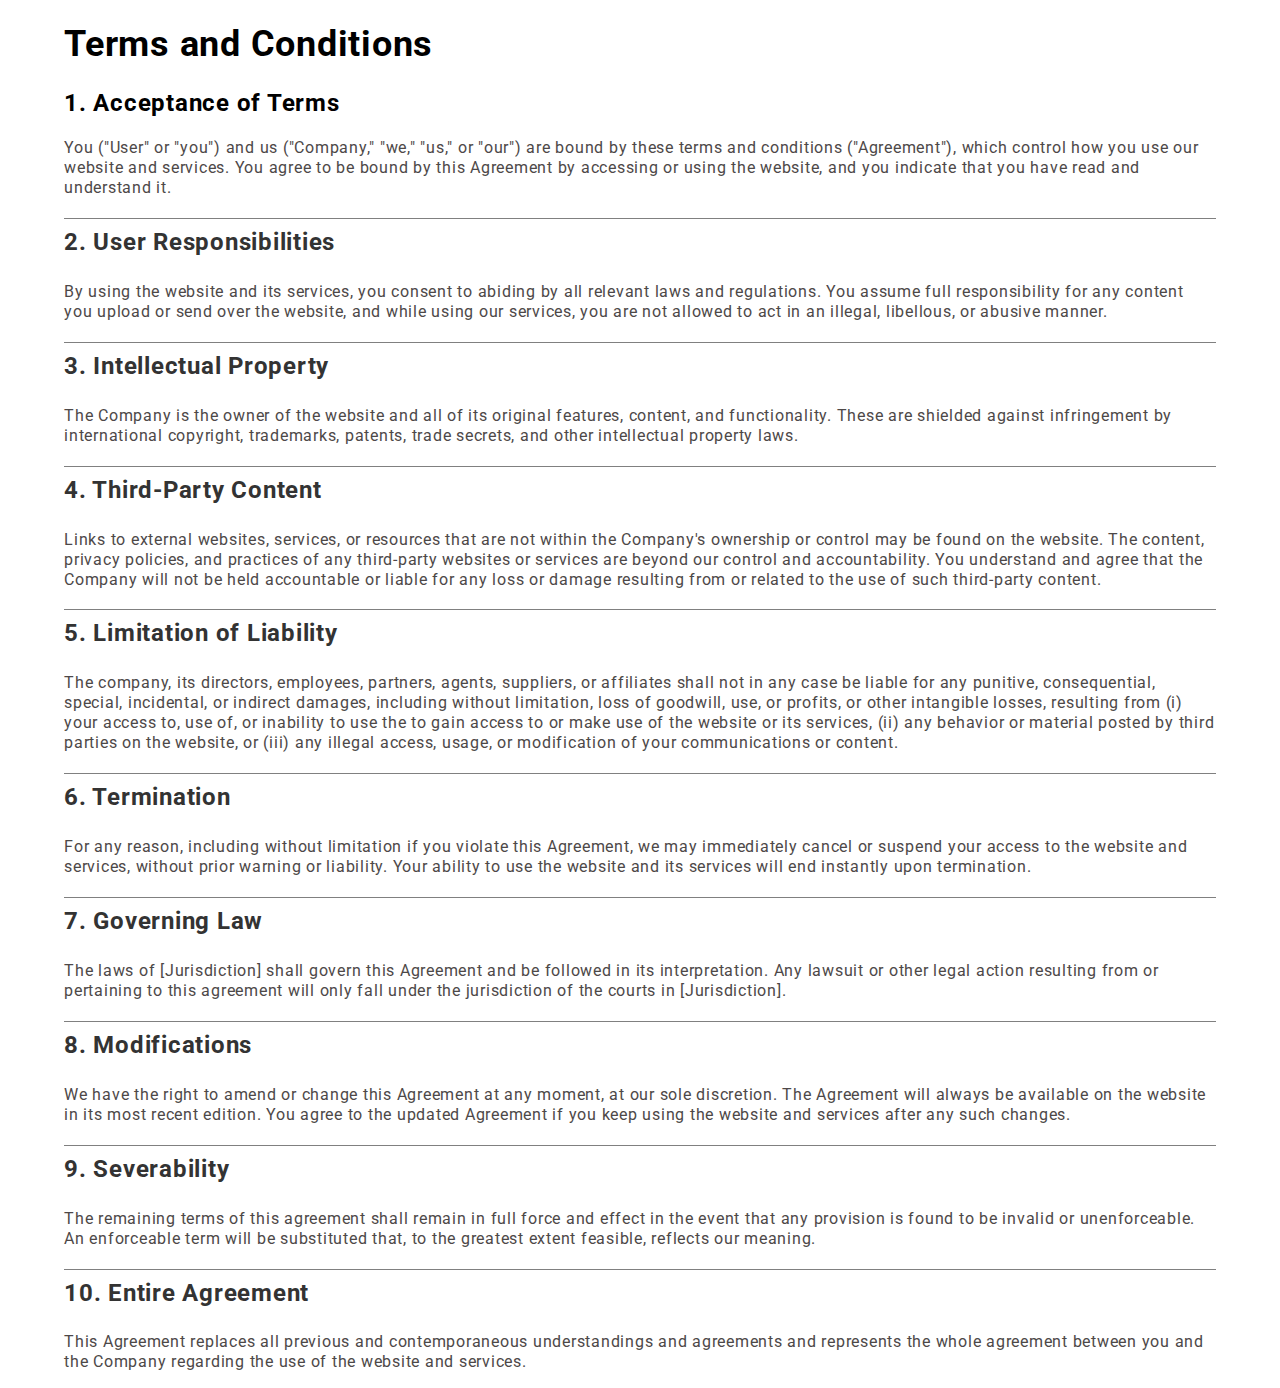
<file: terms.html>
<!DOCTYPE html>
<html>
<head>
  <meta charset="UTF-8">
  <title>Terms and Conditions</title>
  <link rel="preconnect" href="https://fonts.googleapis.com">
  <link rel="preconnect" href="https://fonts.gstatic.com" crossorigin>
  <link href="https://fonts.googleapis.com/css2?family=Roboto:ital,wght@0,100;0,300;0,400;0,500;0,700;0,900;1,100;1,300;1,400;1,500;1,700;1,900&display=swap" 
    rel="stylesheet">

    <style>
      body {
        font-family: "Roboto", serif;
        letter-spacing: 0.75px;
        line-height: 1.25;
        margin: auto;
        width: 90%;
        padding: 0;
      }
      h1 {
        font-size: 2.25rem;
        line-height: 2.5rem;
      }
      h2:not(:first-of-type) {
        color: #333;
        border-top: 1px solid gray;
        padding-top: 0.5rem;
        padding-bottom: 5px;
      }
      p {
        color: #4d4848;
      }
    </style>
</head>
<body>
  <h1>Terms and Conditions</h1>
  <h2>1. Acceptance of Terms</h2>
  <p>
    You ("User" or "you") and us ("Company," "we," "us," or "our") are bound by these terms and conditions ("Agreement"), which control how you use our website and services. You agree to be bound by this Agreement by accessing or using the website, and you indicate that you have read and understand it.


  </p>
  <h2>2. User Responsibilities</h2>
  <p>
    By using the website and its services, you consent to abiding by all relevant laws and regulations. You assume full responsibility for any content you upload or send over the website, and while using our services, you are not allowed to act in an illegal, libellous, or abusive manner.

  </p>
  <h2>3. Intellectual Property</h2>
  <p>
    The Company is the owner of the website and all of its original features, content, and functionality. These are shielded against infringement by international copyright, trademarks, patents, trade secrets, and other intellectual property laws.

  </p>
  <h2>4. Third-Party Content</h2>
  <p>
    Links to external websites, services, or resources that are not within the Company's ownership or control may be found on the website. The content, privacy policies, and practices of any third-party websites or services are beyond our control and accountability. You understand and agree that the Company will not be held accountable or liable for any loss or damage resulting from or related to the use of such third-party content.

  </p>
  <h2>5. Limitation of Liability</h2>
  <p>
    The company, its directors, employees, partners, agents, suppliers, or affiliates shall not in any case be liable for any punitive, consequential, special, incidental, or indirect damages, including without limitation, loss of goodwill, use, or profits, or other intangible losses, resulting from (i) your access to, use of, or inability to use the

    to gain access to or make use of the website or its services, (ii) any behavior or material posted by third parties on the website, or (iii) any illegal access, usage, or modification of your communications or content.

  </p>
  <h2>6. Termination</h2>
  <p>
    For any reason, including without limitation if you violate this Agreement, we may immediately cancel or suspend your access to the website and services, without prior warning or liability. Your ability to use the website and its services will end instantly upon termination.


  </p>
  <h2>7. Governing Law</h2>
  <p>
    The laws of [Jurisdiction] shall govern this Agreement and be followed in its interpretation. Any lawsuit or other legal action resulting from or pertaining to this agreement will only fall under the jurisdiction of the courts in [Jurisdiction].


  </p>
  <h2>8. Modifications</h2>
  <p>
    We have the right to amend or change this Agreement at any moment, at our sole discretion. The Agreement will always be available on the website in its most recent edition. You agree to the updated Agreement if you keep using the website and services after any such changes.


  </p>
  <h2>9. Severability</h2>
  <p>
    The remaining terms of this agreement shall remain in full force and effect in the event that any provision is found to be invalid or unenforceable. An enforceable term will be substituted that, to the greatest extent feasible, reflects our meaning.


  </p>
  <h2>10. Entire Agreement</h2>
  <p>
    This Agreement replaces all previous and contemporaneous understandings and agreements and represents the whole agreement between you and the Company regarding the use of the website and services.

  </p>
</body>
</html>
</file>
<file: css/style.css>
body {
    color: #797979;
    background: #ffffff;
    font-family: 'Lato', sans-serif;
}

h1,
h2,
h3,
h4,
h5,
h6 {
    color: #092a49;
    font-family: 'Oswald', sans-serif;
}

html {
    scroll-behavior: smooth;
}

a {
    color: #454545;
    transition: .3s;
}

.hero {
    position: relative;
    width: 100%;
    height: 100vh;
    background: url('../img/bg.jpg') no-repeat center center/cover;
    display: flex;
    align-items: center;
    justify-content: center;
    text-align: center;
    color: white;
}

.hero::after {
    content: "";
    position: absolute;
    top: 0;
    left: 0;
    width: 100%;
    height: 100%;
    background: rgba(0, 0, 0, 0.5);
}

.popup-overlay {
    position: fixed;
    top: 0;
    left: 0;
    width: 100%;
    height: 100%;
    background: rgba(0, 0, 0, 0.8);
    display: flex;
    align-items: center;
    justify-content: center;
    z-index: 9999;
}

.popup-content {
    background: #fff;
    padding: 20px;
    text-align: center;
    border-radius: 10px;
    width: 300px;
    box-shadow: 0px 0px 15px rgba(255, 255, 255, 0.2);
}

.popup-content h2 {
    color: #ff0000;
    margin-bottom: 10px;
}

.popup-content button {
    padding: 10px 15px;
    margin: 10px;
    border: none;
    cursor: pointer;
    font-size: 16px;
    border-radius: 5px;

}

.yes {
    background: #28a745 !important;
    color: white;
}

.no {
    background: #dc3545 !important;
    color: white;
}

.popup-content a {
    color: #007bff;
    text-decoration: none;
    font-size: 14px;
}

.hero-content {
    position: relative;
    z-index: 1;
    background: rgba(0, 0, 0, 0.5);
    padding: 20px;
    border-radius: 10px;
}

.hero-btn .btn {
    background-color: #007bff;
    color: white;
    padding: 10px 20px;
    text-decoration: none;
    display: inline-block;
    border-radius: 5px;
    margin-top: 10px;
}

.testimonial {
    text-align: center;
    padding: 50px 0;
}

.testimonial-grid {
    display: grid;
    grid-template-columns: repeat(2, 1fr);
    grid-template-rows: repeat(2, auto);
    gap: 20px;
    justify-content: center;
}

.testimonial-item {
    background: #f9f9f9;
    padding: 20px;
    border-radius: 10px;
    box-shadow: 0 4px 8px rgba(0, 0, 0, 0.1);
    text-align: center;
}

.testimonial-item img {
    width: 80px;
    height: 80px;
    border-radius: 50%;
    margin-bottom: 10px;
}

.testimonial-item h2 {
    font-size: 18px;
    margin: 10px 0 5px;
}

.testimonial-item h3 {
    font-size: 14px;
    color: #777;
    margin-bottom: 10px;
}

.testimonial-item p {
    font-size: 16px;
    color: #555;
}

.hero-btn .btn:hover {
    background-color: #005abb;
}

a:hover,
a:active,
a:focus {
    color: #092a49;
    outline: none;
    text-decoration: none;
}

.btn:focus,
.form-control:focus {
    box-shadow: none;
}

.container-fluid {
    max-width: 1366px;
}

.back-to-top {
    position: fixed;
    display: none;
    background: #0796fe;
    width: 44px;
    height: 44px;
    text-align: center;
    line-height: 1;
    font-size: 22px;
    right: 15px;
    bottom: 15px;
    transition: background 0.5s;
    z-index: 9;
}

.back-to-top i {
    color: #092a49;
    padding-top: 10px;
}

.back-to-top:hover {
    background: #092a49;
}

.back-to-top:hover i {
    color: #0796fe;
}

@media (min-width: 992px) {
    .mt-125 {
        margin-top: 125px;
    }
}

.top-bar {
    position: relative;
    height: 35px;
    background-image: linear-gradient(to right, #0796fe, #092a49);
}

.top-bar .top-bar-left {
    display: flex;
    align-items: center;
    justify-content: flex-start;
}

.top-bar .top-bar-right {
    display: flex;
    align-items: center;
    justify-content: flex-end;
}

.top-bar .text {
    display: flex;
    align-items: center;
    justify-content: center;
    flex-direction: row;
    height: 35px;
    padding: 0 10px;
    text-align: center;
    border-left: 1px solid rgba(255, 255, 255, .15);
}

.top-bar .text:last-child {
    border-right: 1px solid rgba(255, 255, 255, .15);
}

.top-bar .text i {
    font-size: 14px;
    color: #ffffff;
    margin-right: 5px;
}

.top-bar .text h2 {
    color: #eeeeee;
    font-weight: 400;
    font-size: 14px;
    letter-spacing: 1px;
    margin: 0;
}

.top-bar .text p {
    color: #eeeeee;
    font-size: 14px;
    font-weight: 400;
    margin: 0 0 0 5px;
}

.top-bar .social {
    display: flex;
    height: 35px;
    font-size: 0;
    justify-content: flex-end;
}

.top-bar .social a {
    display: flex;
    align-items: center;
    justify-content: center;
    width: 35px;
    height: 100%;
    font-size: 16px;
    color: #ffffff;
    border-right: 1px solid rgba(255, 255, 255, .15);
}

.top-bar .social a:first-child {
    border-left: 1px solid rgba(255, 255, 255, .15);
}

.top-bar .social a:hover {
    color: #092a49;
    background: #ffffff;
}

@media (min-width: 992px) {
    .top-bar {
        padding: 0 60px;
    }
}

.navbar {
    position: relative;
    transition: .5s;
    z-index: 999;
}

.navbar.nav-sticky {
    position: fixed;
    top: 0;
    width: 100%;
    box-shadow: 0 2px 5px rgba(0, 0, 0, .3);
    transition: .5s;
}

.navbar .navbar-brand {
    margin: 0;
    color: #ffffff;
    font-size: 30px;
    line-height: 0px;
    font-weight: 200;
    text-transform: uppercase;
}

.navbar .navbar-brand img {
    max-width: 100%;
    max-height: 40px;
}

.navbar-dark .navbar-nav .nav-link,
.navbar-dark .navbar-nav .nav-link:focus,
.navbar-dark .navbar-nav .nav-link:hover,
.navbar-dark .navbar-nav .nav-link.active {
    padding: 10px 10px 8px 10px;
    color: #ffffff;
}

.navbar-dark .navbar-nav .nav-link:hover,
.navbar-dark .navbar-nav .nav-link.active {
    color: #0796fe;
    transition: none;
}

.navbar .dropdown-menu {
    margin-top: 0;
    border: 0;
    border-radius: 0;
    background: #f8f9fa;
}

@media (min-width: 992px) {
    .navbar {
        position: absolute;
        width: 100%;

        padding: 20px 60px;
        background: rgba(9, 42, 73, .8) !important;
        z-index: 9;
    }

    .navbar.nav-sticky {
        padding: 10px 60px;
        background: #092a49 !important;
    }

    .page .navbar {
        background: #092a49 !important;
    }

    .navbar a.nav-link {
        padding: 8px 15px;
        font-size: 14px;
        letter-spacing: 1px;
        text-transform: uppercase;
    }
}

@media (max-width: 991.98px) {
    .navbar {
        padding: 15px;
        background: #092a49 !important;
    }

    .navbar a.nav-link {
        padding: 5px;
    }

    .navbar .dropdown-menu {
        box-shadow: none;
    }
}

.carousel {
    position: relative;
    width: 100%;
    height: calc(100vh - 35px);
    min-height: 400px;
    background: #092a49;
    margin-bottom: 45px;
}

.carousel .container-fluid {
    padding: 0;
}

.carousel .carousel-item {
    position: relative;
    width: 100%;
    height: calc(100vh - 35px);
    display: flex;
    align-items: center;
    justify-content: center;
    flex-direction: column;
}

.carousel .carousel-img {
    position: relative;
    width: 100%;
    height: 100%;
    text-align: right;
    overflow: hidden;
}

.carousel .carousel-img::after {
    position: absolute;
    content: "";
    top: 0;
    right: 0;
    bottom: 0;
    left: 0;
    background: rgba(9, 42, 73, .7);
    z-index: 1;
}

.carousel .carousel-img img {
    width: 100%;
    height: 100%;
    object-fit: cover;
}

.carousel .carousel-text {
    position: absolute;
    max-width: 700px;
    height: calc(100vh - 35px);
    display: flex;
    align-items: center;
    justify-content: center;
    flex-direction: column;
    z-index: 2;
}

.carousel .carousel-text h1 {
    text-align: center;
    color: #ffffff;
    font-size: 60px;
    font-weight: 200;
    margin-bottom: 20px;
}

.carousel .carousel-text p {
    color: #ffffff;
    text-align: center;
    font-size: 20px;
    margin-bottom: 25px;
}

.carousel .carousel-text .btn {
    padding: 15px 30px;
    font-size: 16px;
    letter-spacing: 1px;
    color: #ffffff;
    background: none;
    border: 2px solid #ffffff;
    border-radius: 0;
    transition: .3s;
}

.carousel .carousel-text .btn i {
    margin-right: 5px;
}

.carousel .carousel-text .btn:hover {
    color: #0796fe;
    background: #ffffff;
}

.carousel .carousel-btn .btn:first-child {
    margin-right: 15px;
}

.carousel .owl-nav {
    position: absolute;
    width: 122px;
    right: 2px;
    bottom: 2px;
    display: flex;
    z-index: 9;
}

.carousel .owl-nav .owl-prev,
.carousel .owl-nav .owl-next {
    width: 60px;
    height: 60px;
    display: flex;
    align-items: center;
    justify-content: center;
    color: #0796fe;
    background: #092a49;
    font-size: 22px;
    transition: .3s;
}

.carousel .owl-nav .owl-prev:hover,
.carousel .owl-nav .owl-next:hover {
    color: #ffffff;
    background: #0796fe;
}

.carousel .owl-nav .owl-prev {
    margin-right: 2px;
}

.carousel .animated {
    -webkit-animation-duration: 1s;
    animation-duration: 1s;
}

#videoModal .modal-dialog {
    position: relative;
    max-width: 800px;
    margin: 60px auto 0 auto;
}

#videoModal .modal-body {
    position: relative;
    padding: 0px;
}

#videoModal .close {
    position: absolute;
    width: 30px;
    height: 30px;
    right: 0px;
    top: -30px;
    z-index: 999;
    font-size: 30px;
    font-weight: normal;
    color: #ffffff;
    background: #000000;
    opacity: 1;
}

@media (max-width: 991.98px) {

    .carousel,
    .carousel .carousel-item,
    .carousel .carousel-text {
        height: calc(100vh - 105px);
    }

    .carousel .carousel-text h1 {
        font-size: 35px;
    }

    .carousel .carousel-text p {
        font-size: 16px;
    }

    .carousel .carousel-text .btn {
        padding: 12px 30px;
        font-size: 15px;
        letter-spacing: 0;
    }
}

@media (max-width: 767.98px) {

    .carousel,
    .carousel .carousel-item,
    .carousel .carousel-text {
        height: calc(100vh - 70px);
    }

    .carousel .carousel-text h1 {
        font-size: 30px;
    }

    .carousel .carousel-text .btn {
        padding: 10px 25px;
        font-size: 15px;
        letter-spacing: 0;
    }
}

@media (max-width: 575.98px) {
    .carousel .carousel-text h1 {
        font-size: 25px;
    }

    .carousel .carousel-text .btn {
        padding: 8px 20px;
        font-size: 14px;
        letter-spacing: 0;
    }
}

.section-header {
    position: relative;
    text-align: left;
    margin-bottom: 45px;
}

.section-header p {
    margin-bottom: 5px;
    position: relative;
    font-size: 16px;
}

.section-header h2 {
    margin: 0 0 0 40px;
    position: relative;
    font-size: 50px;
    font-weight: 200;
}

.section-header h2::after {
    content: "";
    position: absolute;
    width: 200px;
    height: 0;
    top: 23px;
    left: -40px;
    border-bottom: 30px solid;
    border-image: repeating-linear-gradient(60deg, rgba(0, 0, 0, .05), rgba(0, 0, 0, .05) 1.5%, rgba(0, 0, 0, .1) 1.5%, rgba(0, 0, 0, .1) 3%) 30;
}

.section-header h2:hover::after {
    border-image: repeating-linear-gradient(60deg, rgba(0, 0, 0, .1), rgba(0, 0, 0, .1) 1.5%, rgba(0, 0, 0, .05) 1.5%, rgba(0, 0, 0, .05) 3%) 30;
}

@media (max-width: 991.98px) {
    .section-header h2 {
        font-size: 45px;
    }
}

@media (max-width: 767.98px) {
    .section-header h2 {
        font-size: 40px;
    }
}

@media (max-width: 575.98px) {
    .section-header h2 {
        font-size: 35px;
    }
}

.fact {
    position: relative;
    width: 100%;
    padding: 45px 0 15px 0;
}

.fact .fact-item {
    position: relative;
    width: 100%;
    margin-bottom: 30px;
    padding: 30px 0 25px 0;
    text-align: center;
    background: #ffffff;
    border: 1px solid transparent;
    box-shadow: 0 0 30px rgba(0, 0, 0, .1);
    transition: .3s;
}

.fact .fact-item:hover {
    border-color: rgba(0, 0, 0, .1);
    box-shadow: none;
}

.fact .fact-item img {
    max-height: 50px;
    margin-bottom: 15px;
}

.fact .fact-item h2 {
    font-size: 22px;
    font-weight: 300;
    letter-spacing: 1px;
}

.about {
    position: relative;
    width: 100%;
    padding: 45px 0;
}

.about .section-header {
    margin-bottom: 30px;
    margin-left: 0;
}

.about .about-img {
    position: relative;
    width: 100%;
    height: 100%;
    overflow: hidden;
    transition: .5s;
}

.about .about-img::after {
    position: absolute;
    content: "";
    top: 60px;
    right: 60px;
    bottom: 60px;
    left: 60px;
    background: transparent;
    border: 30px solid;
    border-image: repeating-linear-gradient(45deg, rgba(0, 0, 0, .05), rgba(0, 0, 0, .05) .5%, rgba(0, 0, 0, .1) .5%, rgba(0, 0, 0, .1) 1%) 30;
    z-index: 1;
}

.about .about-img:hover::after {
    border-image: repeating-linear-gradient(45deg, rgba(0, 0, 0, .1), rgba(0, 0, 0, .1) .5%, rgba(0, 0, 0, .05) .5%, rgba(0, 0, 0, .05) 1%) 30;
}

.about .about-img-1 {
    position: relative;
    height: 100%;
    height: 100%;
    margin: 0 150px 150px 0;
}

.about .about-img-2 {
    position: absolute;
    height: 100%;
    height: 100%;
    top: 150px;
    left: 150px;
    z-index: 1;
}

.about .about-img-1 img,
.about .about-img-2 img {
    position: relative;
    width: 100%;
}

.about .about-text p {
    font-size: 16px;
}

.about .about-text a.btn {
    position: relative;
    margin-top: 15px;
    padding: 12px 25px;
    font-size: 16px;
    font-weight: 600;
    letter-spacing: 1px;
    color: #092a49;
    border: 2px solid #092a49;
    border-radius: 0;
    background: none;
    transition: .3s;
}

.about .about-text a.btn:hover {
    color: #0796fe;
    background: #092a49;
}

@media (max-width: 767.98px) {
    .about .about-img {
        margin-bottom: 30px;
        height: auto;
    }
}

.service {
    position: relative;
    width: 100%;
    padding: 45px 0 15px 0;
}

.service .service-item {
    position: relative;
    width: 100%;
    margin-bottom: 30px;
    padding: 30px;
    text-align: center;
    border: 1px solid rgba(0, 0, 0, .1);
    transition: .3s;
}

.service .service-item:hover {
    border-color: transparent;
    box-shadow: 0 0 30px rgba(0, 0, 0, .1);
}

.service .service-item img {
    max-height: 50px;
    margin-bottom: 20px;
}

.service .service-item h3 {
    margin-bottom: 10px;
    font-size: 22px;
    font-weight: 300;
    letter-spacing: 1px;
}

.service .service-item p {
    margin-bottom: 10px;
    font-size: 16px;
}

.service .service-item a {
    position: relative;
    font-size: 16px;
    color: #0796fe;
    transition: .3s;
}

.service .service-item a::after {
    content: "";
    position: absolute;
    width: 80%;
    height: 2px;
    bottom: -3px;
    left: 10%;
    background: #0796fe;
}

.service .service-item:hover a.btn {
    color: #092a49;
    background: #1d2434;
    border-color: #1d2434;
}

.feature {
    position: relative;
    width: 100%;
    padding: 45px 0;
}

.feature .col-md-6 {
    height: 100%;
}

.feature .feature-img {
    position: relative;
    width: 100%;
    height: 100%;
    display: flex;
    align-items: flex-end;
    justify-content: flex-start;
}

.feature .feature-img::after {
    position: absolute;
    content: "";
    width: 100%;
    height: 70%;
    top: 30%;
    left: 0;
    border: 30px solid;
    border-image: repeating-linear-gradient(45deg, rgba(0, 0, 0, .05), rgba(0, 0, 0, .05) .5%, rgba(0, 0, 0, .1) .5%, rgba(0, 0, 0, .1) 1%) 30;
    z-index: 1;
}

.feature .feature-img:hover::after {
    border-image: repeating-linear-gradient(45deg, rgba(0, 0, 0, .1), rgba(0, 0, 0, .1) .5%, rgba(0, 0, 0, .05) .5%, rgba(0, 0, 0, .05) 1%) 30;
}

.feature .feature-img img {
    position: relative;
    max-width: 100%;
    max-height: 100%;
    margin: 0 30px 30px 30px;
    z-index: 2;
}

@media (max-width: 767.98px) {
    .feature .feature-img {
        margin-bottom: 45px;
    }
}

.feature .counters .col-6 {
    padding-top: 25px;
    display: flex;
    flex-direction: row;
}

.feature .counters i {
    padding: 5px 15px 0 0;
    font-size: 28px;
    color: #0796fe;
}

.feature .counters h2 {
    position: relative;
    display: inline-block;
    color: #0796fe;
    font-size: 30px;
    font-weight: 300;
}

.feature .counters h2::after {
    position: absolute;
    content: "+";
    top: -15px;
    right: -15px;
}

.feature .counters p {
    color: #092a49;
    font-size: 20px;
    margin: 0;
}

.team {
    position: relative;
    width: 100%;
    padding: 45px 0 15px 0;
}

.team .team-item {
    position: relative;
    margin-bottom: 75px;
}

.team .team-img {
    position: relative;
}

.team .team-img img {
    width: 100%;
}

.team .team-text {
    position: absolute;
    width: calc(100% - 30px);
    height: 96px;
    bottom: -46px;
    left: 15px;
    padding: 25px 15px;
    text-align: center;
    background: rgba(256, 256, 256, .9);
    box-shadow: 0 0 30px rgba(0, 0, 0, .1);
    transition: .3s;
    overflow: hidden;
}

.team .team-text h2 {
    color: #0796fe;
    font-size: 16px;
    font-weight: 400;
    letter-spacing: 1px;
    margin-bottom: 10px;
}

.team .team-text p {
    margin-bottom: 20px;
    color: #092a49;
}

.team .team-social {
    position: relative;
    font-size: 0;
}

.team .team-social a {
    display: inline-block;
    width: 35px;
    height: 35px;
    margin: 0 3px;
    padding: 5px 0;
    text-align: center;
    font-size: 14px;
    color: #092a49;
    border: 2px solid #092a49;
    transition: .3s;
}

.team .team-social a:hover {
    color: #0796fe;
    border-color: #0796fe;
}

.team .team-item:hover .team-text {
    height: 160px;
}

.testimonial {
    position: relative;
    width: 100%;
    padding: 45px 0;
}

.testimonial .testimonials-carousel {
    position: relative;
    width: calc(100% + 30px);
    margin: 0 -15px;
}

.testimonial .testimonial-item {
    position: relative;
    width: 100%;
    padding: 0 15px;
    display: flex;
    align-items: flex-start;
    justify-content: center;
    flex-direction: column;
    overflow: hidden;
}

.cookie-banner {

    position: fixed;

    bottom: 20px;

    left: 50%;

    transform: translateX(-50%);

    background: rgba(0, 0, 0, 0.9);

    color: white;

    padding: 15px 20px;

    border-radius: 8px;

    box-shadow: 0px 4px 10px rgba(0, 0, 0, 0.3);

    display: flex;

    align-items: center;

    justify-content: space-between;

    gap: 15px;

    max-width: 80%;

    z-index: 9999;

}



.cookie-banner p {

    margin: 0;

    font-size: 14px;

    flex-grow: 1;

}



.cookie-banner a {

    color: #f8d210;

    text-decoration: underline;

}



.cookie-buttons {

    display: flex;

    gap: 10px;

}



.cookie-buttons button {

    background: #f8d210;

    border: none;

    color: black;

    padding: 8px 15px;

    font-size: 14px;

    border-radius: 5px;

    cursor: pointer;

    transition: 0.3s;

}



.cookie-buttons button:hover {

    background: #e0be0b;

}



#decline-cookies {

    background: #ff4d4d;

    color: white;

}

.game-item {
    margin-bottom: 30px;
}

.game-item img {
    width: 100%; 
    max-width: 400px;
    height: 400px; 
    border-radius: 20px;
    display: block;
    margin: 0 auto;
    object-fit: cover; 
}


.game-container {
    text-align: center;
    padding: 30px;
}

.game-container h3 {
    font-size: 24px;
    color: #007bff;
    margin-bottom: 15px;
}

.game-frame {
    width: 100%;
    max-width: 1000px;
    margin: 0 auto;
    border: 2px solid #ddd;
    border-radius: 10px;
    overflow: hidden;
}

.game-frame iframe {
    width: 100%;
    height: 600px;
    border: none;
}

.back-btn {
    margin-top: 20px;
}

.back-btn .btn {
    display: inline-block;
    padding: 10px 20px;
    background: #007bff;
    color: white;
    text-decoration: none;
    font-size: 16px;
    border-radius: 5px;
    transition: 0.3s;
}

.back-btn .btn:hover {
    background: #014895
}

.game-item h3 {
    margin: 0 auto;
    text-align: center;
}

.game-item a {
    display: block;
    background-color: #005abb;
    color: #fff;
    margin: 0 auto;
    max-width: 100px;
    margin-top: 20px;
}

#decline-cookies:hover {

    background: #d43f3f;

}

.testimonial .testimonial-item img {
    position: relative;
    width: 90px;
    height: 90px;
    object-fit: cover;
    border-radius: 80px;
    margin-bottom: 15px;
}

.testimonial .testimonial-item p {
    margin-bottom: 15px;
}

.testimonial .testimonial-item h2 {
    position: relative;
    color: #092a49;
    font-size: 16px;
    letter-spacing: 1px;
    margin-bottom: 5px;
    padding-bottom: 3px;
}

.testimonial .testimonial-item h2::before {
    position: absolute;
    content: "";
    width: 30px;
    height: 2px;
    bottom: 0;
    left: 0;
    background: #0796fe;
    transition: .3s;
}

.testimonial .testimonial-item:hover h2::before {
    width: 60px;
}

.testimonial .testimonial-item h3 {
    color: #999999;
    font-size: 14px;
    font-weight: 300;
    letter-spacing: 2px;
    margin: 0;
}

.testimonial .owl-nav {
    position: relative;
    width: 100%;
    margin-top: 30px;
    display: flex;
    justify-content: center;
}

.testimonial .owl-nav .owl-prev,
.testimonial .owl-nav .owl-next {
    position: relative;
    width: 100px;
    display: flex;
    align-items: center;
    justify-content: center;
    color: #0796fe;
    font-size: 25px;
    transition: .3s;
}

.testimonial .owl-nav .owl-prev {
    padding-right: 80px;
}

.testimonial .owl-nav .owl-next {
    padding-left: 80px;
}

.testimonial .owl-nav .owl-prev:hover,
.testimonial .owl-nav .owl-next:hover {
    color: #092a49;
}

.testimonial .owl-nav .owl-prev::after,
.testimonial .owl-nav .owl-next::after {
    position: absolute;
    content: "";
    width: 80px;
    height: 3px;
    top: 11px;
    background: #0796fe;
    transition: .3s;
}

.testimonial .owl-nav .owl-prev::after {
    left: 9px;
}

.testimonial .owl-nav .owl-next::after {
    right: 9px;
}

.testimonial .owl-nav .owl-prev:hover::after {
    background: #092a49;
}

.testimonial .owl-nav .owl-next:hover::after {
    background: #092a49;
}

.blog {
    position: relative;
    width: 100%;
    padding: 45px 0;
}

.blog .section-header {
    margin-bottom: 75px;
}

.blog .blog-carousel {
    position: relative;
    width: calc(100% + 30px);
    left: -15px;
    right: -15px;
}

.blog .blog-item {
    position: relative;
    margin: 0 15px;
}

.blog.blog-page .blog-item {
    margin: -30px 0 0 0;
}

.blog .blog-img {
    position: relative;
    width: 100%;
    z-index: 1;
}

.blog .blog-img img {
    width: 100%;
}

.blog .blog-content {
    position: relative;
    width: calc(100% - 60px);
    top: -60px;
    left: 30px;
    padding: 25px 30px;
    background: #ffffff;
    box-shadow: 0 0 30px rgba(0, 0, 0, .1);
    z-index: 2;
}

.blog .blog-content h2.blog-title {
    font-size: 25px;
    font-weight: 400;
    letter-spacing: 1px;
}

.blog .blog-meta {
    position: relative;
    margin-bottom: 15px;
}

.blog .blog-meta * {
    display: inline-block;
    margin: 0;
    padding: 0;
    font-size: 14px;
    font-weight: 300;
    color: #797979;
}

.blog .blog-meta i {
    color: #0796fe;
    margin: 0 2px 0 10px;
}

.blog .blog-meta i:first-child {
    margin-left: 0;
}

.blog .blog-text {
    position: relative;
}

.blog .blog-text p {
    margin-bottom: 10px;
}

.blog .blog-item a.btn {
    position: relative;
    padding: 0 0 0 35px;
    font-size: 14px;
    font-weight: 400;
    letter-spacing: 1px;
    color: #0796fe;
    transition: .3s;
}

.blog .blog-item a.btn:hover {
    color: #092a49;
}

.blog .blog-item a.btn::before {
    position: absolute;
    content: "";
    width: 30px;
    height: 2px;
    top: 10px;
    left: 0;
    background: #0796fe;
}

.blog .owl-nav {
    position: relative;
    width: 100%;
    margin-top: -30px;
    display: flex;
    justify-content: center;
}

.blog .owl-nav .owl-prev,
.blog .owl-nav .owl-next {
    position: relative;
    width: 100px;
    display: flex;
    align-items: center;
    justify-content: center;
    color: #0796fe;
    font-size: 25px;
    transition: .3s;
}

.blog .owl-nav .owl-prev {
    padding-right: 80px;
}

.blog .owl-nav .owl-next {
    padding-left: 80px;
}

.blog .owl-nav .owl-prev:hover,
.blog .owl-nav .owl-next:hover {
    color: #092a49;
}

.blog .owl-nav .owl-prev::after,
.blog .owl-nav .owl-next::after {
    position: absolute;
    content: "";
    width: 80px;
    height: 3px;
    top: 11px;
    background: #0796fe;
    transition: .3s;
}

.blog .owl-nav .owl-prev::after {
    left: 9px;
}

.blog .owl-nav .owl-next::after {
    right: 9px;
}

.blog .owl-nav .owl-prev:hover::after {
    background: #092a49;
}

.blog .owl-nav .owl-next:hover::after {
    background: #092a49;
}

.blog .pagination {
    margin-bottom: 0;
}

.blog .pagination .page-link {
    margin-top: -30px;
    color: #092a49;
    border-radius: 0;
    border-color: #092a49;
}

.blog .pagination .page-link:hover,
.blog .pagination .page-item.active .page-link {
    color: #0796fe;
    background: #092a49;
}

.blog .pagination .disabled .page-link {
    color: #999999;
}

.contact {
    position: relative;
    width: 100%;
    padding: 45px 0 15px 0;
}

.contact .contact-info {
    position: relative;
    display: flex;
    padding: 30px;
    border: 1px solid rgba(0, 0, 0, .1);
    margin-bottom: 30px;
    transition: .3s;
}

.contact .contact-info:hover {
    border-color: transparent;
    box-shadow: 0 0 30px rgba(0, 0, 0, .1);
}

.contact .contact-icon {
    position: relative;
    width: 50px;
    height: 50px;
    display: flex;
    align-items: center;
    justify-content: center;
    border: 1px solid rgba(0, 0, 0, .1);
}

.contact .contact-icon i {
    font-size: 18px;
    color: #0796fe;
}

.contact .contact-text {
    position: relative;
    display: flex;
    flex-direction: column;
    padding-left: 15px;
}

.contact .contact-text h3 {
    font-size: 16px;
    font-weight: 400;
    color: #092a49;
    letter-spacing: 1px;
}

.contact .contact-text p {
    margin: 0;
    font-size: 16px;
}

.contact .contact-form {
    position: relative;
    padding: 30px;
    border: 1px solid rgba(0, 0, 0, .1);
    margin-bottom: 30px;
    transition: .3s;
}

.contact .contact-form:hover {
    border-color: transparent;
    box-shadow: 0 0 30px rgba(0, 0, 0, .1);
}

.contact .contact-form input {
    padding: 15px;
    background: none;
    border-radius: 0;
    border: 1px solid rgba(0, 0, 0, .1);
}

.contact .contact-form textarea {
    height: 100px;
    padding: 8px 15px;
    background: none;
    border-radius: 0;
    border: 1px solid rgba(0, 0, 0, .1);
}

.contact .contact-form .btn {
    padding: 15px 30px;
    font-size: 16px;
    font-weight: 600;
    letter-spacing: 1px;
    color: #092a49;
    background: none;
    border: 2px solid #092a49;
    border-radius: 0;
    transition: .3s;
}

.contact .contact-form .btn:hover {
    color: #0796fe;
    background: #092a49;
}

.contact .help-block ul {
    margin: 0;
    padding: 0;
    list-style-type: none;
}

.single {
    position: relative;
    width: 100%;
    padding: 45px 0 15px 0;
}

.single img {
    width: 100%;
    margin: 0 0 25px 0;
}

.single .table,
.single .list-group {
    margin-bottom: 30px;
}

.single .ul-group {
    padding: 0;
    list-style: none;
}

.single .ul-group li {
    margin-left: 2px;
}

.single .ul-group li::before {
    position: relative;
    content: "\f0da";
    font-family: "Font Awesome 5 Free";
    font-weight: 900;
    margin-right: 10px;
}

.single .ol-group {
    padding-left: 18px;
}

.footer {
    position: relative;
    margin-top: 45px;
    padding-top: 90px;
    background: #092a49;
}

.footer .footer-contact,
.footer .footer-link,
.footer .footer-newsletter {
    position: relative;
    margin-bottom: 45px;
    color: #ffffff;
}

.footer .footer-contact h2,
.footer .footer-link h2,
.footer .footer-newsletter h2 {
    position: relative;
    margin-bottom: 30px;
    padding-bottom: 10px;
    font-size: 22px;
    font-weight: 300;
    letter-spacing: 1px;
    color: #ffffff;
}

.footer .footer-contact h2::after,
.footer .footer-link h2::after,
.footer .footer-newsletter h2::after {
    position: absolute;
    content: "";
    width: 45px;
    height: 2px;
    bottom: 0;
    left: 0;
    background: #0796fe;
}

.footer .footer-link a {
    display: block;
    margin-bottom: 10px;
    color: #ffffff;
    transition: .3s;
}

.footer .footer-link a::before {
    position: relative;
    content: "\f105";
    font-family: "Font Awesome 5 Free";
    font-weight: 900;
    margin-right: 10px;
}

.footer .footer-link a:hover {
    color: #0796fe;
    letter-spacing: 1px;
}

.footer .footer-contact p i {
    width: 25px;
}

.footer .footer-social {
    position: relative;
    margin-top: 20px;
}

.footer .footer-social a {
    display: inline-block;
}

.footer .footer-social a i {
    margin-right: 15px;
    font-size: 18px;
    color: #092a49;
}

.footer .footer-social a:last-child i {
    margin: 0;
}

.footer .footer-social a:hover i {
    color: #999999;
}

.footer .footer-newsletter .form {
    position: relative;
    width: 100%;
}

.footer .footer-newsletter input {
    height: 60px;
    border: 2px solid #1d2434;
    border-radius: 0;
}

.footer .footer-newsletter .btn {
    position: absolute;
    top: 8px;
    right: 8px;
    height: 44px;
    padding: 8px 20px;
    font-size: 14px;
    font-weight: 600;
    color: #092a49;
    background: none;
    border-radius: 0;
    border: 2px solid #092a49;
    transition: .3s;
}

.footer .footer-newsletter .btn:hover {
    color: #0796fe;
    background: #092a49;
}

.footer .copyright {
    padding: 0 30px;
}

.footer .copyright .row {
    padding-top: 25px;
    padding-bottom: 25px;
    border-top: 1px solid rgba(256, 256, 256, .1);
}

.footer .copyright p {
    margin: 0;
    color: #999999;
}

.footer .copyright .col-md-6:last-child p {
    text-align: right;
}

.footer .copyright p a {
    color: #ffffff;
}

.footer .copyright p a:hover {
    color: #0796fe;
}

@media (max-width: 767.98px) {

    .footer .copyright p,
    .footer .copyright .col-md-6:last-child p {
        margin: 5px 0;
        text-align: center;
    }
}
</file>
